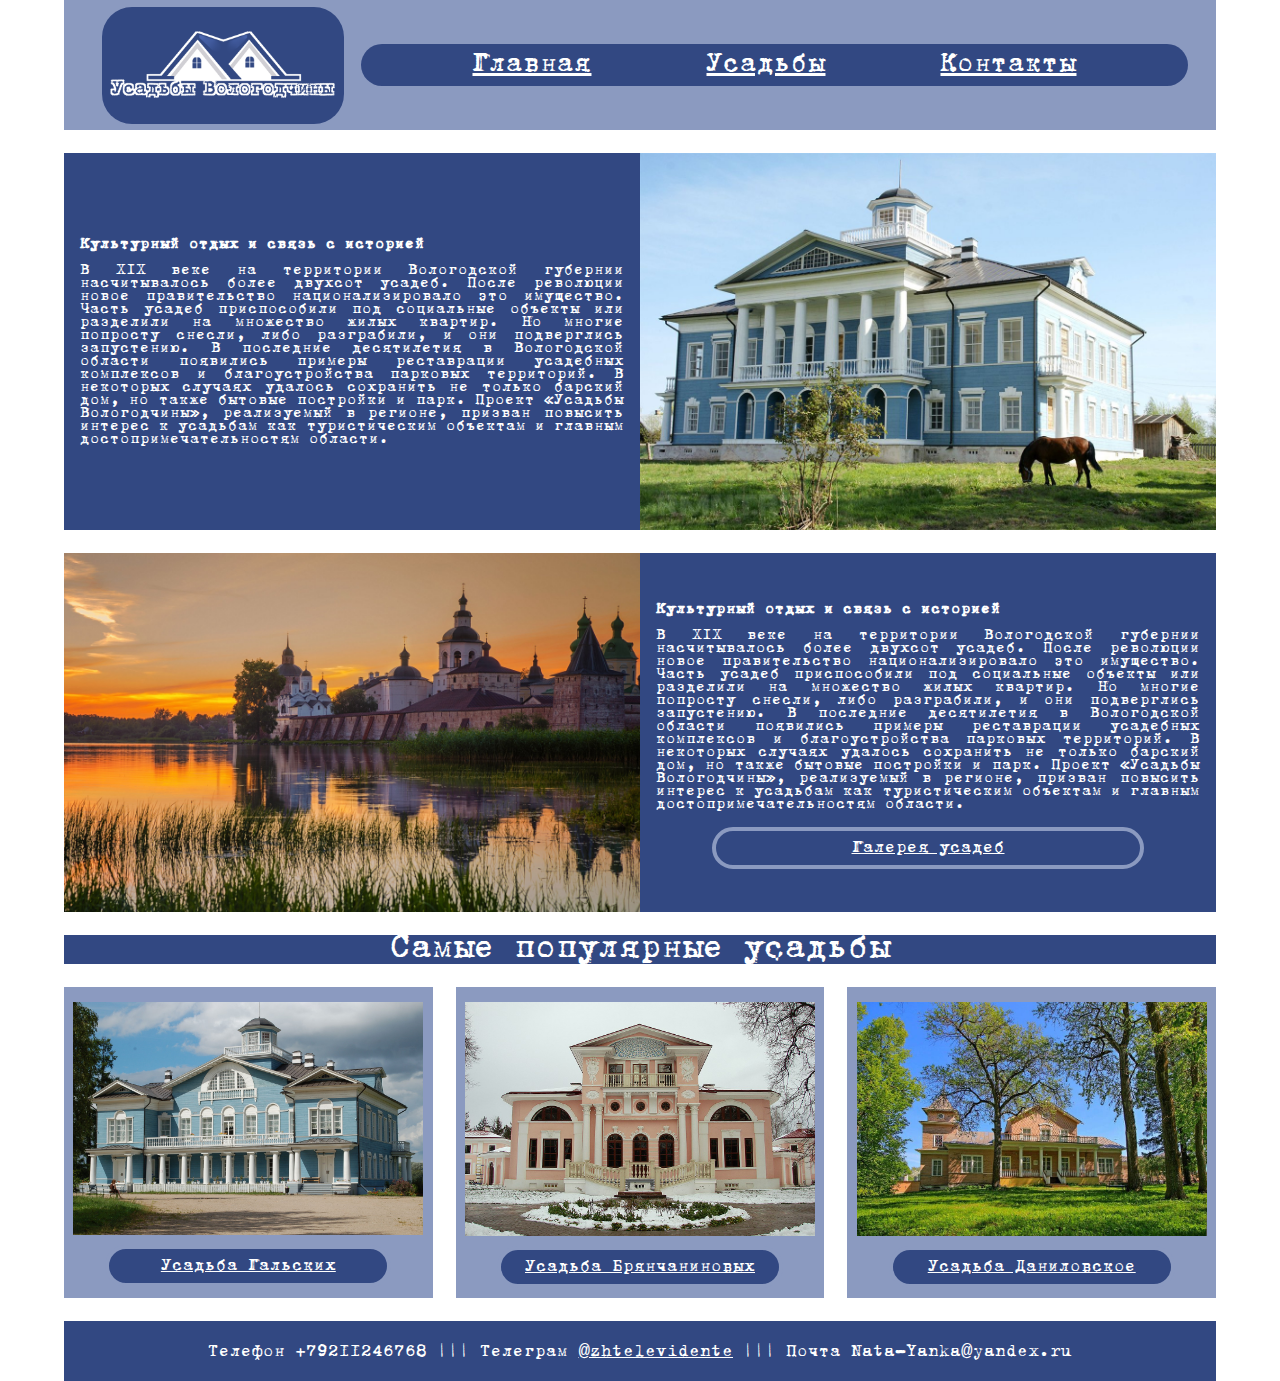
<file: index.html>
<!DOCTYPE html PUBLIC>
<html> 
<head>
   <link rel="stylesheet" href="сам стиль.css">
   <meta charset="utf-8">
   <title>Усадьбы Вологодчины</title>
   
<script src="http://ajax.googleapis.com/ajax/libs/jquery/1.7.1/jquery.min.js"></script>
<script type="text/javascript">
   $(function() {
   $(window).scroll(function() {
   if($(this).scrollTop() != 0) {
   $('#toTop').fadeIn();
   } else {
   $('#toTop').fadeOut();
   }
   });
   $('#toTop').click(function() {
   $('body,html').animate({scrollTop:0},800);
   });
   });
</script>
</head>


<body>

    <header>
        <div>
            <img src = "логообв.png" class="logo">
        </div>
            
        <nav class="navig">
            <a href = "index.html" class="menu">Главная</a>
            <a href = "katalog.html" class="menu">Усадьбы</a>
            <a href="#vniz" class="menu">Контакты</a>
        </nav>
    </header>

<div class="main">
    <div class="info">
        <div class="levo">
            <p class="info-text">
            <b>Культурный отдых и связь с историей</b>
            <br><br>
            В XIX веке на территории Вологодской губернии насчитывалось более двухсот усадеб. После революции новое правительство национализировало это имущество. Часть усадеб приспособили под социальные объекты или разделили на множество жилых квартир. Но многие попросту снесли, либо разграбили, и они подверглись запустению. 

            В последние десятилетия в Вологодской области появились примеры реставрации усадебных комплексов и благоустройства парковых территорий. В некоторых случаях удалось сохранить не только барский дом, но также бытовые постройки и парк. Проект «Усадьбы Вологодчины», реализуемый в регионе, призван повысить интерес к усадьбам как туристическим объектам и главным достопримечательностям области.
            </p>
        </div>
        <div class="pravo">
            <img src = "главная.jpg" class='pekarn'>
        </div> 
    </div>

    <div class="info">
        <div class="pravo">
            <img src = "vologda.jpg" class='pekarn'>
        </div> 
        
        <div class="levo">
            <p class="info-text">
            <b>Культурный отдых и связь с историей</b>
            <br><br>
            В XIX веке на территории Вологодской губернии насчитывалось более двухсот усадеб. После революции новое правительство национализировало это имущество. Часть усадеб приспособили под социальные объекты или разделили на множество жилых квартир. Но многие попросту снесли, либо разграбили, и они подверглись запустению. 

            В последние десятилетия в Вологодской области появились примеры реставрации усадебных комплексов и благоустройства парковых территорий. В некоторых случаях удалось сохранить не только барский дом, но также бытовые постройки и парк. Проект «Усадьбы Вологодчины», реализуемый в регионе, призван повысить интерес к усадьбам как туристическим объектам и главным достопримечательностям области.
            </p>
            
            <nav class="navig2">
                <a href = "katalog.html" class="menu2">Галерея усадеб</a>
            </nav>
        </div>
    </div>

    <div class="zagolovok">
        <h>Самые популярные усадьбы</h>
    </div>

    <a name="domiki"></a>
    <div class="bloki">
        <div class="recept">
            <div>
                <img src = "гальских.jpg" alt="Фото усадьбы" class='bloki-image'>
            </div>
            <nav class="navig2">
                <a href = "1. гальских/сам блок.html" class="menu2">Усадьба Гальских</a>
            </nav>
        </div>
        <div class="recept">
            <div>
                <img src = "брянча.jpg" alt="Фото усадьбы" class='bloki-image'>
            </div>
            <nav class="navig2">
                <a href = "2. брянчаниновых/сам блок.html" class="menu2">Усадьба Брянчаниновых</a>
            </nav>
        </div>
        <div class="recept">
            <div>
                <img src = "данил.png" alt="Фото усадьбы" class='bloki-image'>
            </div>
            <nav class="navig2">
                <a href = "3. даниловское/сам блок.html" class="menu2">Усадьба Даниловское</a>
            </nav>
        </div>
    </div>
<!--
    <div class="bloki">
        <div class="recept">
            <div>
                <img src = "хвал.png" alt="Фото усадьбы" class='bloki-image'>
            </div>
            <nav class="navig2">
                <a href = "4. хвалёвское/сам блок.html" class="menu2">Подробнее</a>
            </nav>
        </div>
        <div class="recept">
            <div>
                <img src = "влад.png" alt="Фото усадьбы" class='bloki-image'>
            </div>
            <nav class="navig2">
                <a href = "5. владимировка/сам блок.html" class="menu2">Подробнее</a>
            </nav>
        </div>
        <div class="recept">
            <div>
                <img src = "котел.png" alt="Фото усадьбы" class='bloki-image'>
            </div>
            <nav class="navig2">
                <a href = "6. котельниково/сам блок.html" class="menu2">Подробнее</a>
            </nav>
        </div>
    </div>

    <div class="bloki">
        <div class="recept">
            <div>
                <img src = "спас.png" alt="Фото усадьбы" class='bloki-image'>
            </div>
            <nav class="navig2">
                <a href = "7. спасское-куркино/сам блок.html" class="menu2">Подробнее</a>
            </nav>
        </div>
        <div class="recept">
            <div>
                <img src = "брат.png" alt="Фото усадьбы" class='bloki-image'>
            </div>
            <nav class="navig2">
                <a href = "8. братково/сам блок.html" class="menu2">Подробнее</a>
            </nav>
        </div>
        <div class="recept">
            <div>
                <img src = "булд.png" alt="Фото усадьбы" class='bloki-image'>
            </div>
            <nav class="navig2">
                <a href = "9. булдакова/сам блок.html" class="menu2">Подробнее</a>
            </nav>
        </div>
    </div>

    <div class="bloki">
        <div class="recept">
            <div>
                <img src = "позд.png" alt="Фото усадьбы" class='bloki-image'>
            </div>
            <nav class="navig2">
                <a href = "10. поздеева/сам блок.html" class="menu2">Подробнее</a>
            </nav>
        </div>
        <div class="recept">
            <div>
                <img src = "юрово.png" alt="Фото усадьбы" class='bloki-image'>
            </div>
            <nav class="navig2">
                <a href = "11. юрово/сам блок.html" class="menu2">Подробнее</a>
            </nav>
        </div>
        <div class="recept">
            <div>
                <img src = "дудин.png" alt="Фото усадьбы" class='bloki-image'>
            </div>
            <nav class="navig2">
                <a href = "12. дудинское/сам блок.html" class="menu2">Подробнее</a>
            </nav>
        </div>
    </div>

    <div class="bloki">
        <div class="hide">
        </div>
        <div class="recept">
            <div>
                <img src = "волк.png" alt="Фото усадьбы" class='bloki-image'>
            </div>
            <nav class="navig2">
                <a href = "13. волковых/сам блок.html" class="menu2">Подробнее</a>
            </nav>
        </div>
        <div class="hide">
        </div>
    </div>

-->
    <div class="karta">
        <script type="text/javascript" charset="utf-8" async src="https://api-maps.yandex.ru/services/constructor/1.0/js/?um=constructor%3A2bbedbdee0eb3df4ac4ee672e012f2d9342ca581826431453bbddb5bc2011ead&amp;width=100%25&amp;height=400&amp;lang=ru_RU&amp;scroll=true"></script>
    </div>

</div>
<a name="vniz"></a>
<div class="footer">
    <p>Телефон +79211246768 ||| Телеграм <a href="https://t.me/zhtelevidente" class="hyper2">@zhtelevidente</a> ||| Почта Nata-Yanka@yandex.ru</p>
</div>
<div ID = "toTop" >Наверх</div>
</body>
</html>
</file>
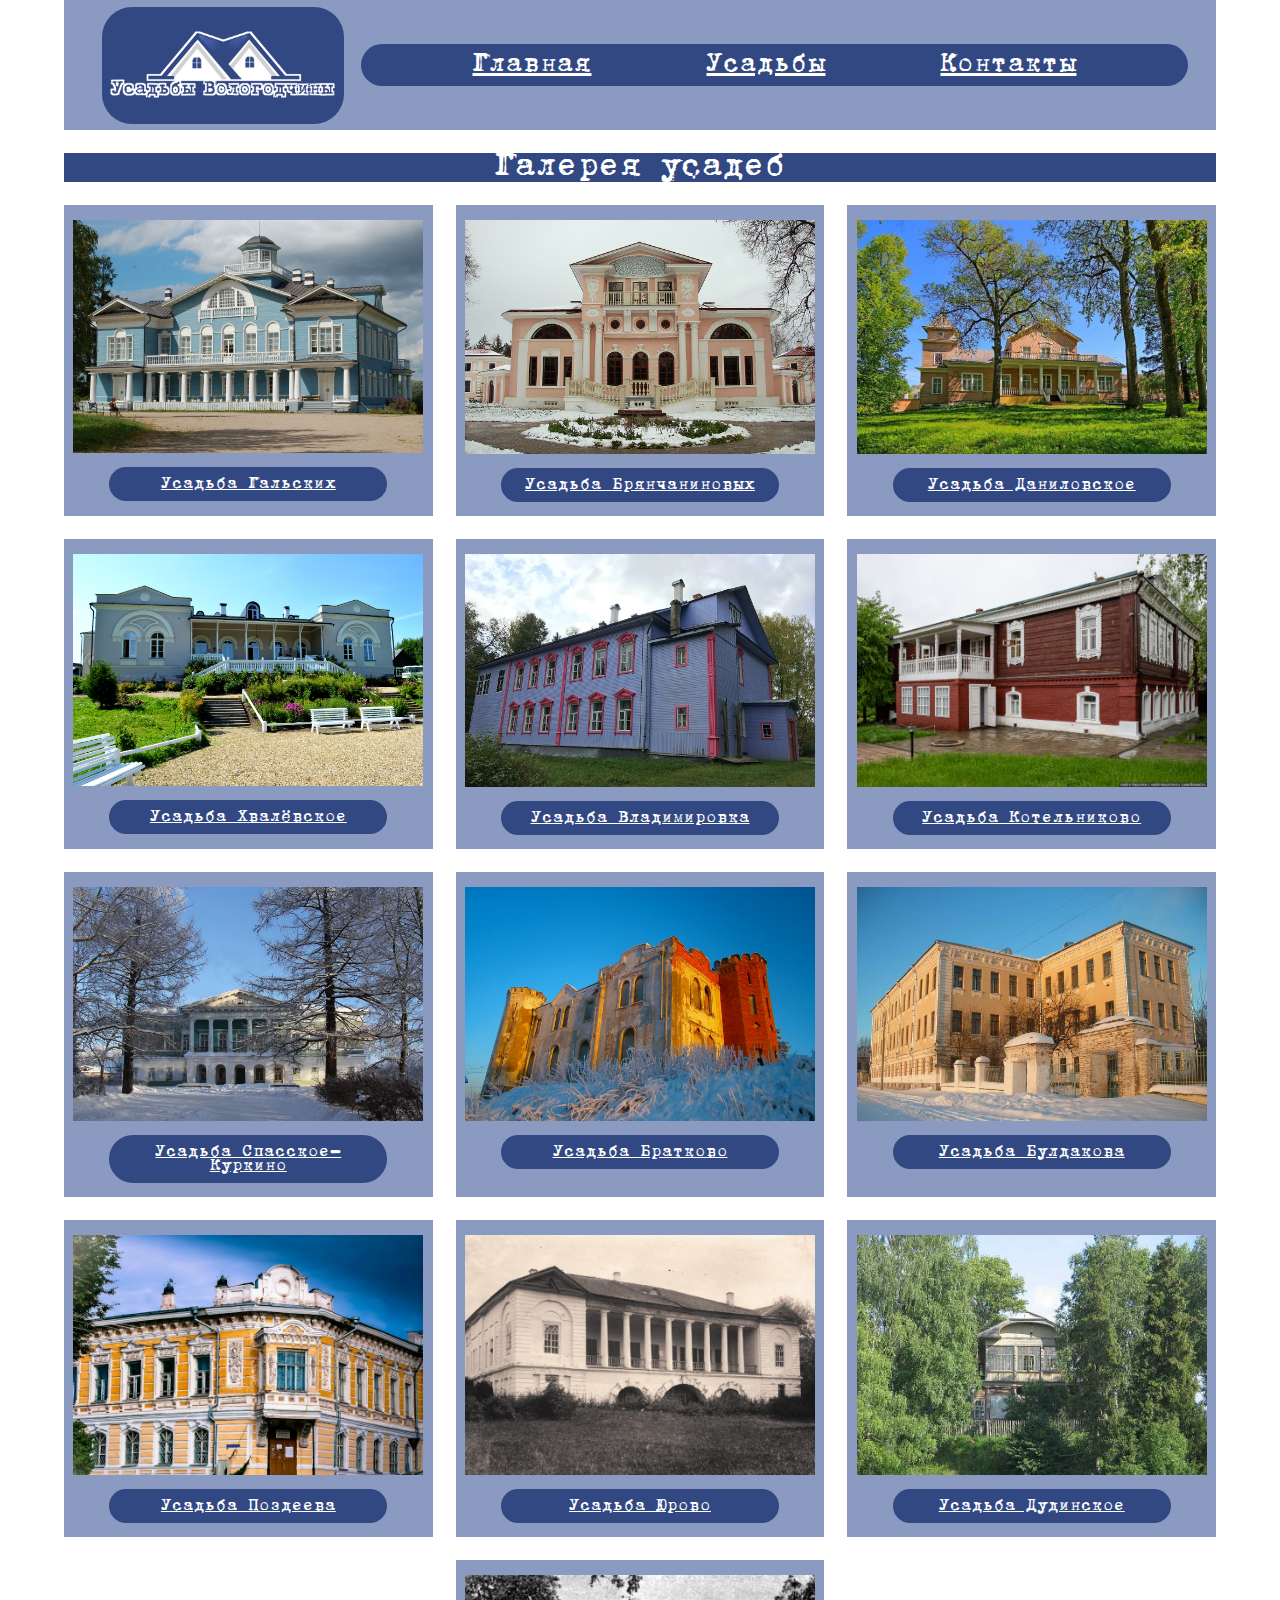
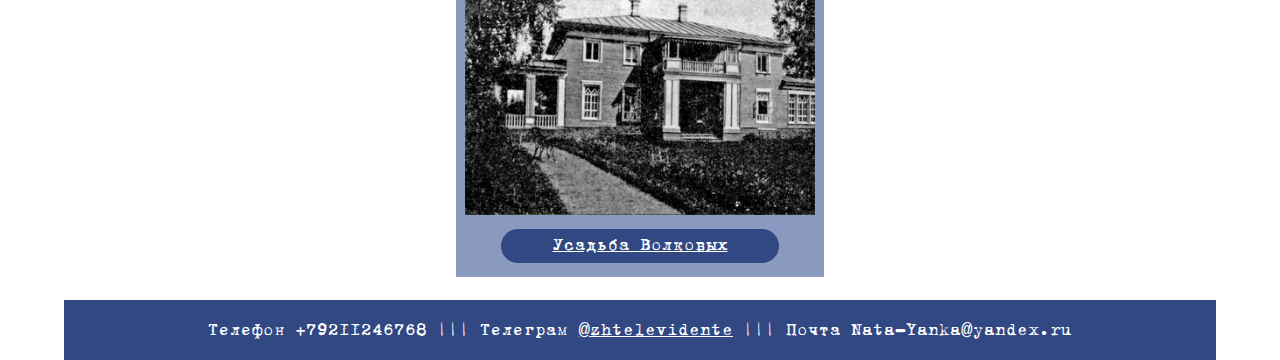
<file: katalog.html>
<!DOCTYPE html PUBLIC>
<html> 
<head>
   <link rel="stylesheet" href="сам стиль.css">
   <meta charset="utf-8">
   <title>Усадьбы Вологодчины</title>
   
<script src="http://ajax.googleapis.com/ajax/libs/jquery/1.7.1/jquery.min.js"></script>
<script type="text/javascript">
   $(function() {
   $(window).scroll(function() {
   if($(this).scrollTop() != 0) {
   $('#toTop').fadeIn();
   } else {
   $('#toTop').fadeOut();
   }
   });
   $('#toTop').click(function() {
   $('body,html').animate({scrollTop:0},800);
   });
   });
</script>
</head>


<body>

<header>
    <div>
        <img src = "логообв.png" class="logo">
    </div>
        
    <nav class="navig">
        <a href = "index.html" class="menu">Главная</a>
        <a href = "katalog.html" class="menu">Усадьбы</a>
        <a href="#vniz" class="menu">Контакты</a>
    </nav>
</header>

    <a name="domiki"></a>
    <div class="zagolovok">
        <h>Галерея усадеб</h>
    </div>
    <div class="bloki">
        <div class="recept">
            <div>
                <img src = "гальских.jpg" alt="Фото усадьбы" class='bloki-image'>
            </div>
            <nav class="navig2">
                <a href = "1. гальских/сам блок.html" class="menu2">Усадьба Гальских</a>
            </nav>
        </div>
        <div class="recept">
            <div>
                <img src = "брянча.jpg" alt="Фото усадьбы" class='bloki-image'>
            </div>
            <nav class="navig2">
                <a href = "2. брянчаниновых/сам блок.html" class="menu2">Усадьба Брянчаниновых</a>
            </nav>
        </div>
        <div class="recept">
            <div>
                <img src = "данил.png" alt="Фото усадьбы" class='bloki-image'>
            </div>
            <nav class="navig2">
                <a href = "3. даниловское/сам блок.html" class="menu2">Усадьба Даниловское</a>
            </nav>
        </div>
    </div>

    <div class="bloki">
        <div class="recept">
            <div>
                <img src = "хвал.png" alt="Фото усадьбы" class='bloki-image'>
            </div>
            <nav class="navig2">
                <a href = "4. хвалёвское/сам блок.html" class="menu2">Усадьба Хвалёвское</a>
            </nav>
        </div>
        <div class="recept">
            <div>
                <img src = "влад.png" alt="Фото усадьбы" class='bloki-image'>
            </div>
            <nav class="navig2">
                <a href = "5. владимировка/сам блок.html" class="menu2">Усадьба Владимировка</a>
            </nav>
        </div>
        <div class="recept">
            <div>
                <img src = "котел.png" alt="Фото усадьбы" class='bloki-image'>
            </div>
            <nav class="navig2">
                <a href = "6. котельниково/сам блок.html" class="menu2">Усадьба Котельниково</a>
            </nav>
        </div>
    </div>

    <div class="bloki">
        <div class="recept">
            <div>
                <img src = "спас.png" alt="Фото усадьбы" class='bloki-image'>
            </div>
            <nav class="navig2">
                <a href = "7. спасское-куркино/сам блок.html" class="menu2">Усадьба Спасское-Куркино</a>
            </nav>
        </div>
        <div class="recept">
            <div>
                <img src = "брат.png" alt="Фото усадьбы" class='bloki-image'>
            </div>
            <nav class="navig2">
                <a href = "8. братково/сам блок.html" class="menu2">Усадьба Братково</a>
            </nav>
        </div>
        <div class="recept">
            <div>
                <img src = "булд.png" alt="Фото усадьбы" class='bloki-image'>
            </div>
            <nav class="navig2">
                <a href = "9. булдакова/сам блок.html" class="menu2">Усадьба Булдакова</a>
            </nav>
        </div>
    </div>

    <div class="bloki">
        <div class="recept">
            <div>
                <img src = "позд.png" alt="Фото усадьбы" class='bloki-image'>
            </div>
            <nav class="navig2">
                <a href = "10. поздеева/сам блок.html" class="menu2">Усадьба Поздеева</a>
            </nav>
        </div>
        <div class="recept">
            <div>
                <img src = "юрово.png" alt="Фото усадьбы" class='bloki-image'>
            </div>
            <nav class="navig2">
                <a href = "11. юрово/сам блок.html" class="menu2">Усадьба Юрово</a>
            </nav>
        </div>
        <div class="recept">
            <div>
                <img src = "дудин.png" alt="Фото усадьбы" class='bloki-image'>
            </div>
            <nav class="navig2">
                <a href = "12. дудинское/сам блок.html" class="menu2">Усадьба Дудинское</a>
            </nav>
        </div>
    </div>

    <div class="bloki" style="margin-bottom: 2%;">
        <div class="hide">
        </div>
        <div class="recept">
            <div>
                <img src = "волк.png" alt="Фото усадьбы" class='bloki-image'>
            </div>
            <nav class="navig2">
                <a href = "13. волковых/сам блок.html" class="menu2">Усадьба Волковых</a>
            </nav>
        </div>
        <div class="hide">
        </div>
    </div>

</div>
<a name="vniz"></a>
<div class="footer">
    <p>Телефон +79211246768 ||| Телеграм <a href="https://t.me/zhtelevidente" class="hyper2">@zhtelevidente</a> ||| Почта Nata-Yanka@yandex.ru</p>
</div>
<div ID = "toTop" >Наверх</div>
</body>
</html>
</file>
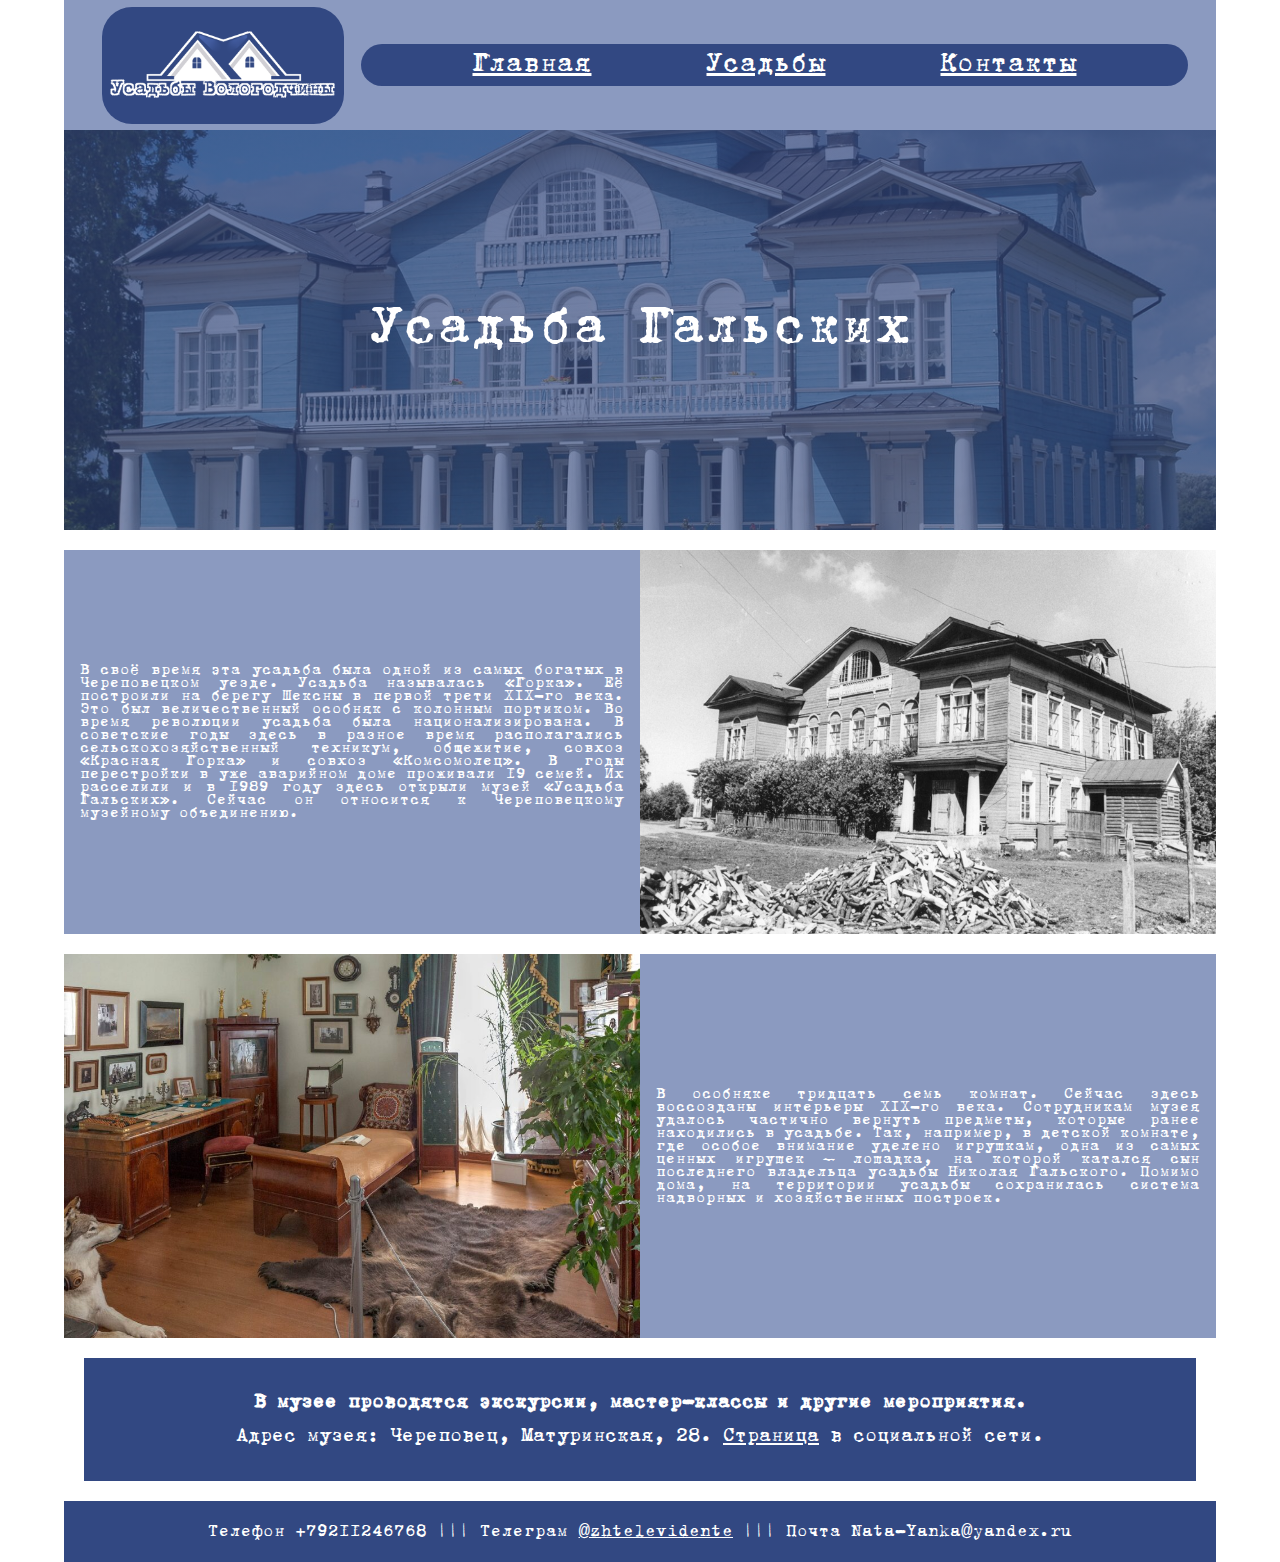
<file: 1. гальских/сам блок.html>
<!DOCTYPE html PUBLIC>
<html> 
<head>
   <link rel="stylesheet" href="../сам стиль.css">
   <meta charset="utf-8">
   <title>Усадьбы Вологодчины</title>
   

<script src="http://ajax.googleapis.com/ajax/libs/jquery/1.7.1/jquery.min.js"></script>
<script type="text/javascript">
   $(function() {
   $(window).scroll(function() {
   if($(this).scrollTop() != 0) {
   $('#toTop').fadeIn();
   } else {
   $('#toTop').fadeOut();
   }
   });
   $('#toTop').click(function() {
   $('body,html').animate({scrollTop:0},800);
   });
   });
</script>
</head>


<body>

<header>
    <div>
    <img src = "логообв.png" class="logo">
    </div>
        
    <nav class="navig">
        <a href = "../index.html" class="menu">Главная</a>
        <a href = "../katalog.html" class="menu">Усадьбы</a>
        <a href="#vniz" class="menu">Контакты</a>
    </nav>

</header>

<div class="help">
    <div class="fotka">
        <p class="sosis">Усадьба Гальских</p>
    </div>

    <div class="yes">
        <div class="levo2">
            <p class="info-text">
                В своё время эта усадьба была одной из самых богатых в Череповецком уезде. Усадьба называлась «Горка». Её построили на берегу Шексны в первой трети XIX-го века. Это был величественный особняк с колонным портиком.

                Во время революции усадьба была национализирована. В советские годы здесь в разное время располагались сельскохозяйственный техникум, общежитие, совхоз «Красная Горка» и совхоз «Комсомолец». 

                В годы перестройки в уже аварийном доме проживали 19 семей. Их расселили и в 1989 году здесь открыли музей «Усадьба Гальских». Сейчас он относится к Череповецкому музейному объединению.
            </p>
        </div>
        <div class="pravo2">
            <img src = "гальских1.jpg" class='pekarn'>
        </div> 
    </div>

    <div class="yes">
        <div class="pravo2">
            <img src = "гальских2.png" class='pekarn'>
        </div> 
        <div class="levo2">
            <p class="info-text">
                В особняке тридцать семь комнат. Сейчас здесь воссозданы интерьеры XIX-го века. Сотрудникам музея удалось частично вернуть предметы, которые ранее находились в усадьбе. Так, например, в детской комнате, где особое внимание уделено игрушкам, одна из самых ценных игрушек – лошадка, на которой катался сын последнего владельца усадьбы Николая Гальского.

                Помимо дома, на территории усадьбы сохранилась система надворных и хозяйственных построек.
            </p>
        </div>
    </div>
    <div class="niz">
        <p class="niztext">
        <b>В музее проводятся экскурсии, мастер-классы и другие мероприятия.</b>
        <br><br>
            Адрес музея: Череповец, Матуринская, 28. <a href="https://vk.com/usadbagalskih" class="hyper">Страница</a> в социальной сети.
        </p>
    </div>
<!--
    <div class="info">
        <div class="big">
            <p>
            В XIX веке на территории Вологодской губернии насчитывалось более двухсот усадеб. После революции новое правительство национализировало это имущество. Часть усадеб приспособили под социальные объекты или разделили на множество жилых квартир. Но многие попросту снесли, либо разграбили, и они подверглись запустению. 

            В последние десятилетия в Вологодской области появились примеры реставрации усадебных комплексов и благоустройства парковых территорий. В некоторых случаях удалось сохранить не только барский дом, но также бытовые постройки и парк. Проект «Усадьбы Вологодчины», реализуемый в регионе, призван повысить интерес к усадьбам как туристическим объектам и главным достопримечательностям области.
            </p>
        </div>
        <div class="smol">
            <img src = "гальских.jpg" class='pekarn'>
        </div> 
    </div>-->

</div>

<a name="vniz"></a>
<div class="footer">
    <p>Телефон +79211246768 ||| Телеграм <a href="https://t.me/zhtelevidente" class="hyper2">@zhtelevidente</a> ||| Почта Nata-Yanka@yandex.ru</p>
</div>
<div ID = "toTop">Наверх</div>
</body>

</html>
</file>
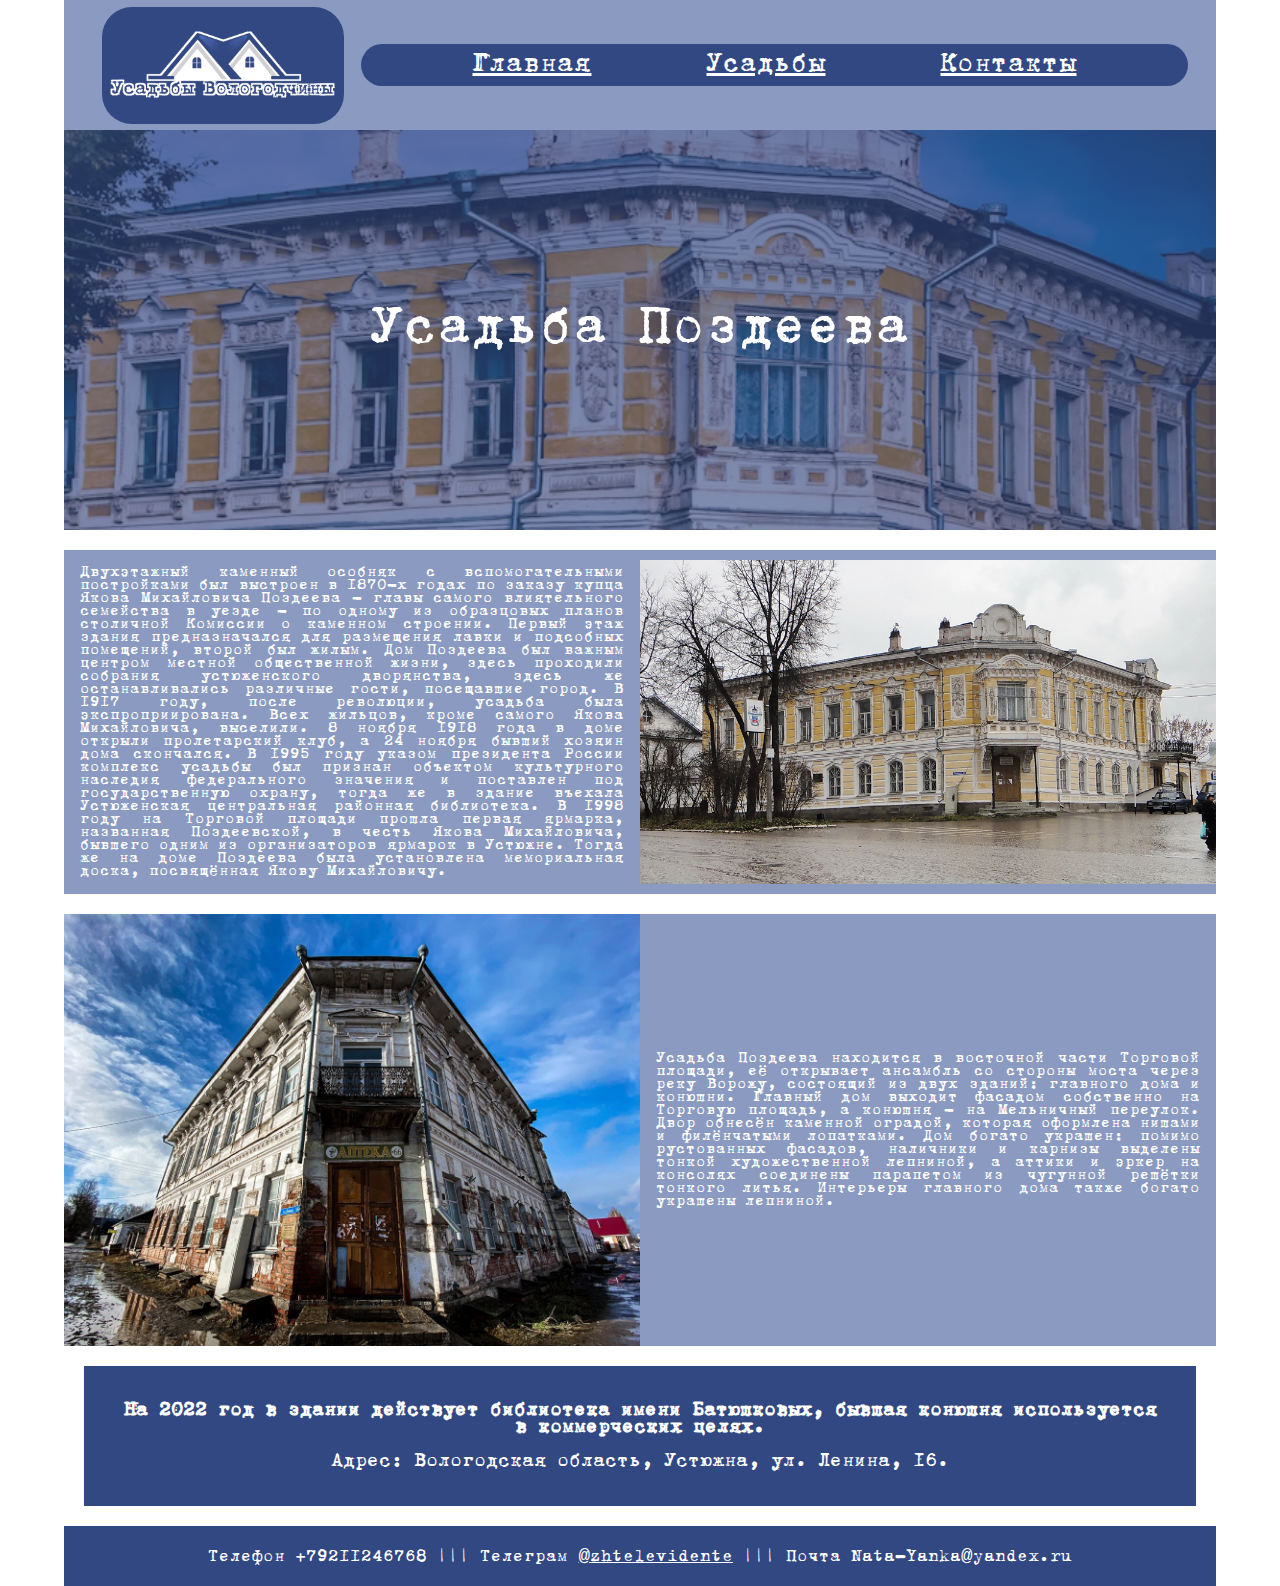
<file: 10. поздеева/сам блок.html>
<!DOCTYPE html PUBLIC>
<html> 
<head>
   <link rel="stylesheet" href="../сам стиль.css">
   <meta charset="utf-8">
   <title>Усадьбы Вологодчины</title>
   

<script src="http://ajax.googleapis.com/ajax/libs/jquery/1.7.1/jquery.min.js"></script>
<script type="text/javascript">
   $(function() {
   $(window).scroll(function() {
   if($(this).scrollTop() != 0) {
   $('#toTop').fadeIn();
   } else {
   $('#toTop').fadeOut();
   }
   });
   $('#toTop').click(function() {
   $('body,html').animate({scrollTop:0},800);
   });
   });
</script>
</head>


<body>

<header>
    <div>
    <img src = "логообв.png" class="logo">
    </div>
        
    <nav class="navig">
        <a href = "../index.html" class="menu">Главная</a>
        <a href = "../katalog.html" class="menu">Усадьбы</a>
        <a href="#vniz" class="menu">Контакты</a>
    </nav>

</header>

<div class="help">
    <div class="fotka10">
        <p class="sosis">Усадьба Поздеева</p>
    </div>

    <div class="yes">
        <div class="levo2">
            <p class="info-text">
                Двухэтажный каменный особняк с вспомогательными постройками был выстроен в 1870-х годах по заказу купца Якова Михайловича Поздеева — главы самого влиятельного семейства в уезде — по одному из образцовых планов столичной Комиссии о каменном строении. Первый этаж здания предназначался для размещения лавки и подсобных помещений, второй был жилым. Дом Поздеева был важным центром местной общественной жизни, здесь проходили собрания устюженского дворянства, здесь же останавливались различные гости, посещавшие город.

                В 1917 году, после революции, усадьба была экспроприирована. Всех жильцов, кроме самого Якова Михайловича, выселили. 8 ноября 1918 года в доме открыли пролетарский клуб, а 24 ноября бывший хозяин дома скончался.

                В 1995 году указом президента России комплекс усадьбы был признан объектом культурного наследия федерального значения и поставлен под государственную охрану, тогда же в здание въехала Устюженская центральная районная библиотека. В 1998 году на Торговой площади прошла первая ярмарка, названная Поздеевской, в честь Якова Михайловича, бывшего одним из организаторов ярмарок в Устюжне. Тогда же на доме Поздеева была установлена мемориальная доска, посвящённая Якову Михайловичу.
            
            </p>
        </div>
        <div class="pravo2">
            <img src = "позд1.png" class='pekarn'>
        </div> 
    </div>

    <div class="yes">
        <div class="pravo2">
            <img src = "позд2.png" class='pekarn'>
        </div> 
        <div class="levo2">
            <p class="info-text">
                Усадьба Поздеева находится в восточной части Торговой площади, её открывает ансамбль со стороны моста через реку Ворожу, состоящий из двух зданий: главного дома и конюшни. Главный дом выходит фасадом собственно на Торговую площадь, а конюшня — на Мельничный переулок. Двор обнесён каменной оградой, которая оформлена нишами и филёнчатыми лопатками. Дом богато украшен: помимо рустованных фасадов, наличники и карнизы выделены тонкой художественной лепниной, а аттики и эркер на консолях соединены парапетом из чугунной решётки тонкого литья. Интерьеры главного дома также богато украшены лепниной.
            </p>
        </div>
    </div>
    <div class="niz">
        <p class="niztext">
        <b>На 2022 год в здании действует библиотека имени Батюшковых, бывшая конюшня используется в коммерческих целях.</b>
        <br><br>
        Адрес: Вологодская область, Устюжна, ул. Ленина, 16.</p>
    </div>
<!--
    <div class="info">
        <div class="big">
            <p>
            В XIX веке на территории Вологодской губернии насчитывалось более двухсот усадеб. После революции новое правительство национализировало это имущество. Часть усадеб приспособили под социальные объекты или разделили на множество жилых квартир. Но многие попросту снесли, либо разграбили, и они подверглись запустению. 

            В последние десятилетия в Вологодской области появились примеры реставрации усадебных комплексов и благоустройства парковых территорий. В некоторых случаях удалось сохранить не только барский дом, но также бытовые постройки и парк. Проект «Усадьбы Вологодчины», реализуемый в регионе, призван повысить интерес к усадьбам как туристическим объектам и главным достопримечательностям области.
            </p>
        </div>
        <div class="smol">
            <img src = "гальских.jpg" class='pekarn'>
        </div> 
    </div>-->

</div>

<a name="vniz"></a>
<div class="footer">
    <p>Телефон +79211246768 ||| Телеграм <a href="https://t.me/zhtelevidente" class="hyper2">@zhtelevidente</a> ||| Почта Nata-Yanka@yandex.ru</p>
</div>
<div ID = "toTop">Наверх</div>
</body>

</html>
</file>
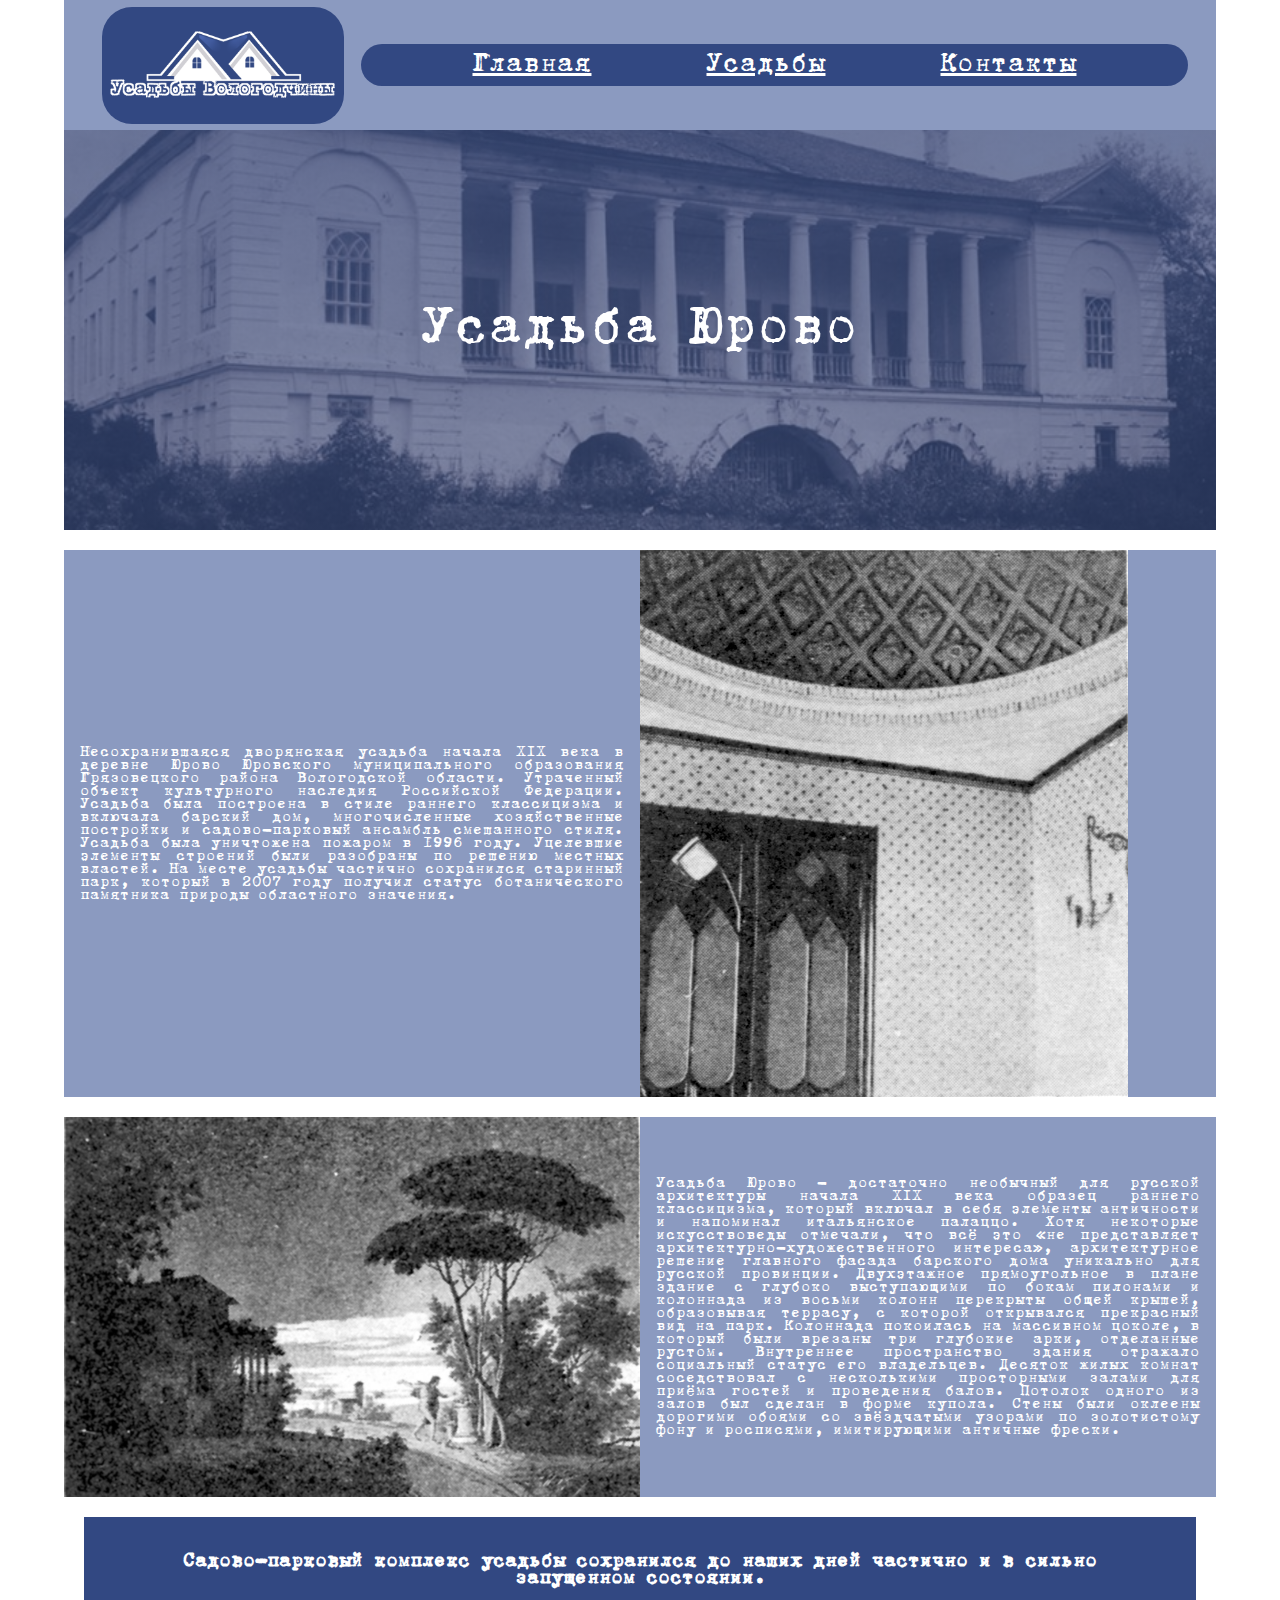
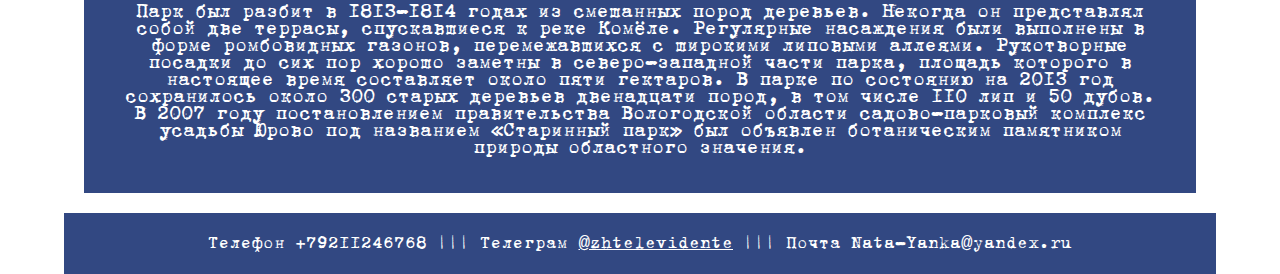
<file: 11. юрово/сам блок.html>
<!DOCTYPE html PUBLIC>
<html> 
<head>
   <link rel="stylesheet" href="../сам стиль.css">
   <meta charset="utf-8">
   <title>Усадьбы Вологодчины</title>
   

<script src="http://ajax.googleapis.com/ajax/libs/jquery/1.7.1/jquery.min.js"></script>
<script type="text/javascript">
   $(function() {
   $(window).scroll(function() {
   if($(this).scrollTop() != 0) {
   $('#toTop').fadeIn();
   } else {
   $('#toTop').fadeOut();
   }
   });
   $('#toTop').click(function() {
   $('body,html').animate({scrollTop:0},800);
   });
   });
</script>
</head>


<body>

<header>
    <div>
    <img src = "логообв.png" class="logo">
    </div>
        
    <nav class="navig">
        <a href = "../index.html" class="menu">Главная</a>
        <a href = "../katalog.html" class="menu">Усадьбы</a>
        <a href="#vniz" class="menu">Контакты</a>
    </nav>

</header>

<div class="help">
    <div class="fotka11">
        <p class="sosis">Усадьба Юрово</p>
    </div>

    <div class="yes">
        <div class="levo2">
            <p class="info-text">
                Несохранившаяся дворянская усадьба начала XIX века в деревне Юрово Юровского муниципального образования Грязовецкого района Вологодской области. Утраченный объект культурного наследия Российской Федерации. Усадьба была построена в стиле раннего классицизма и включала барский дом, многочисленные хозяйственные постройки и садово-парковый ансамбль смешанного стиля. Усадьба была уничтожена пожаром в 1996 году. Уцелевшие элементы строений были разобраны по решению местных властей. На месте усадьбы частично сохранился старинный парк, который в 2007 году получил статус ботанического памятника природы областного значения.
            </p>
        </div>
        <div class="pravo2">
            <img src = "юрово1.png" class='pekarn'>
        </div> 
    </div>

    <div class="yes">
        <div class="pravo2">
            <img src = "юрово2.png" class='pekarn'>
        </div> 
        <div class="levo2">
            <p class="info-text">
                Усадьба Юрово — достаточно необычный для русской архитектуры начала XIX века образец раннего классицизма, который включал в себя элементы античности и напоминал итальянское палаццо. Хотя некоторые искусствоведы отмечали, что всё это «не представляет архитектурно-художественного интереса», архитектурное решение главного фасада барского дома уникально для русской провинции. Двухэтажное прямоугольное в плане здание с глубоко выступающими по бокам пилонами и колоннада из восьми колонн перекрыты общей крышей, образовывая террасу, с которой открывался прекрасный вид на парк.

                Колоннада покоилась на массивном цоколе, в который были врезаны три глубокие арки, отделанные рустом. Внутреннее пространство здания отражало социальный статус его владельцев. Десяток жилых комнат соседствовал с несколькими просторными залами для приёма гостей и проведения балов. Потолок одного из залов был сделан в форме купола. Стены были оклеены дорогими обоями со звёздчатыми узорами по золотистому фону и росписями, имитирующими античные фрески.
            </p>
        </div>
    </div>
    <div class="niz">
        <p class="niztext">
        <b>Садово-парковый комплекс усадьбы сохранился до наших дней частично и в сильно запущенном состоянии.</b>
        <br><br>
        Парк был разбит в 1813—1814 годах из смешанных пород деревьев. Некогда он представлял собой две террасы, спускавшиеся к реке Комёле. Регулярные насаждения были выполнены в форме ромбовидных газонов, перемежавшихся с широкими липовыми аллеями. Рукотворные посадки до сих пор хорошо заметны в северо-западной части парка, площадь которого в настоящее время составляет около пяти гектаров. В парке по состоянию на 2013 год сохранилось около 300 старых деревьев двенадцати пород, в том числе 110 лип и 50 дубов. В 2007 году постановлением правительства Вологодской области садово-парковый комплекс усадьбы Юрово под названием «Старинный парк» был объявлен ботаническим памятником природы областного значения.</p>
    </div>
<!--
    <div class="info">
        <div class="big">
            <p>
            В XIX веке на территории Вологодской губернии насчитывалось более двухсот усадеб. После революции новое правительство национализировало это имущество. Часть усадеб приспособили под социальные объекты или разделили на множество жилых квартир. Но многие попросту снесли, либо разграбили, и они подверглись запустению. 

            В последние десятилетия в Вологодской области появились примеры реставрации усадебных комплексов и благоустройства парковых территорий. В некоторых случаях удалось сохранить не только барский дом, но также бытовые постройки и парк. Проект «Усадьбы Вологодчины», реализуемый в регионе, призван повысить интерес к усадьбам как туристическим объектам и главным достопримечательностям области.
            </p>
        </div>
        <div class="smol">
            <img src = "гальских.jpg" class='pekarn'>
        </div> 
    </div>-->

</div>

<a name="vniz"></a>
<div class="footer">
    <p>Телефон +79211246768 ||| Телеграм <a href="https://t.me/zhtelevidente" class="hyper2">@zhtelevidente</a> ||| Почта Nata-Yanka@yandex.ru</p>
</div>
<div ID = "toTop">Наверх</div>
</body>

</html>
</file>
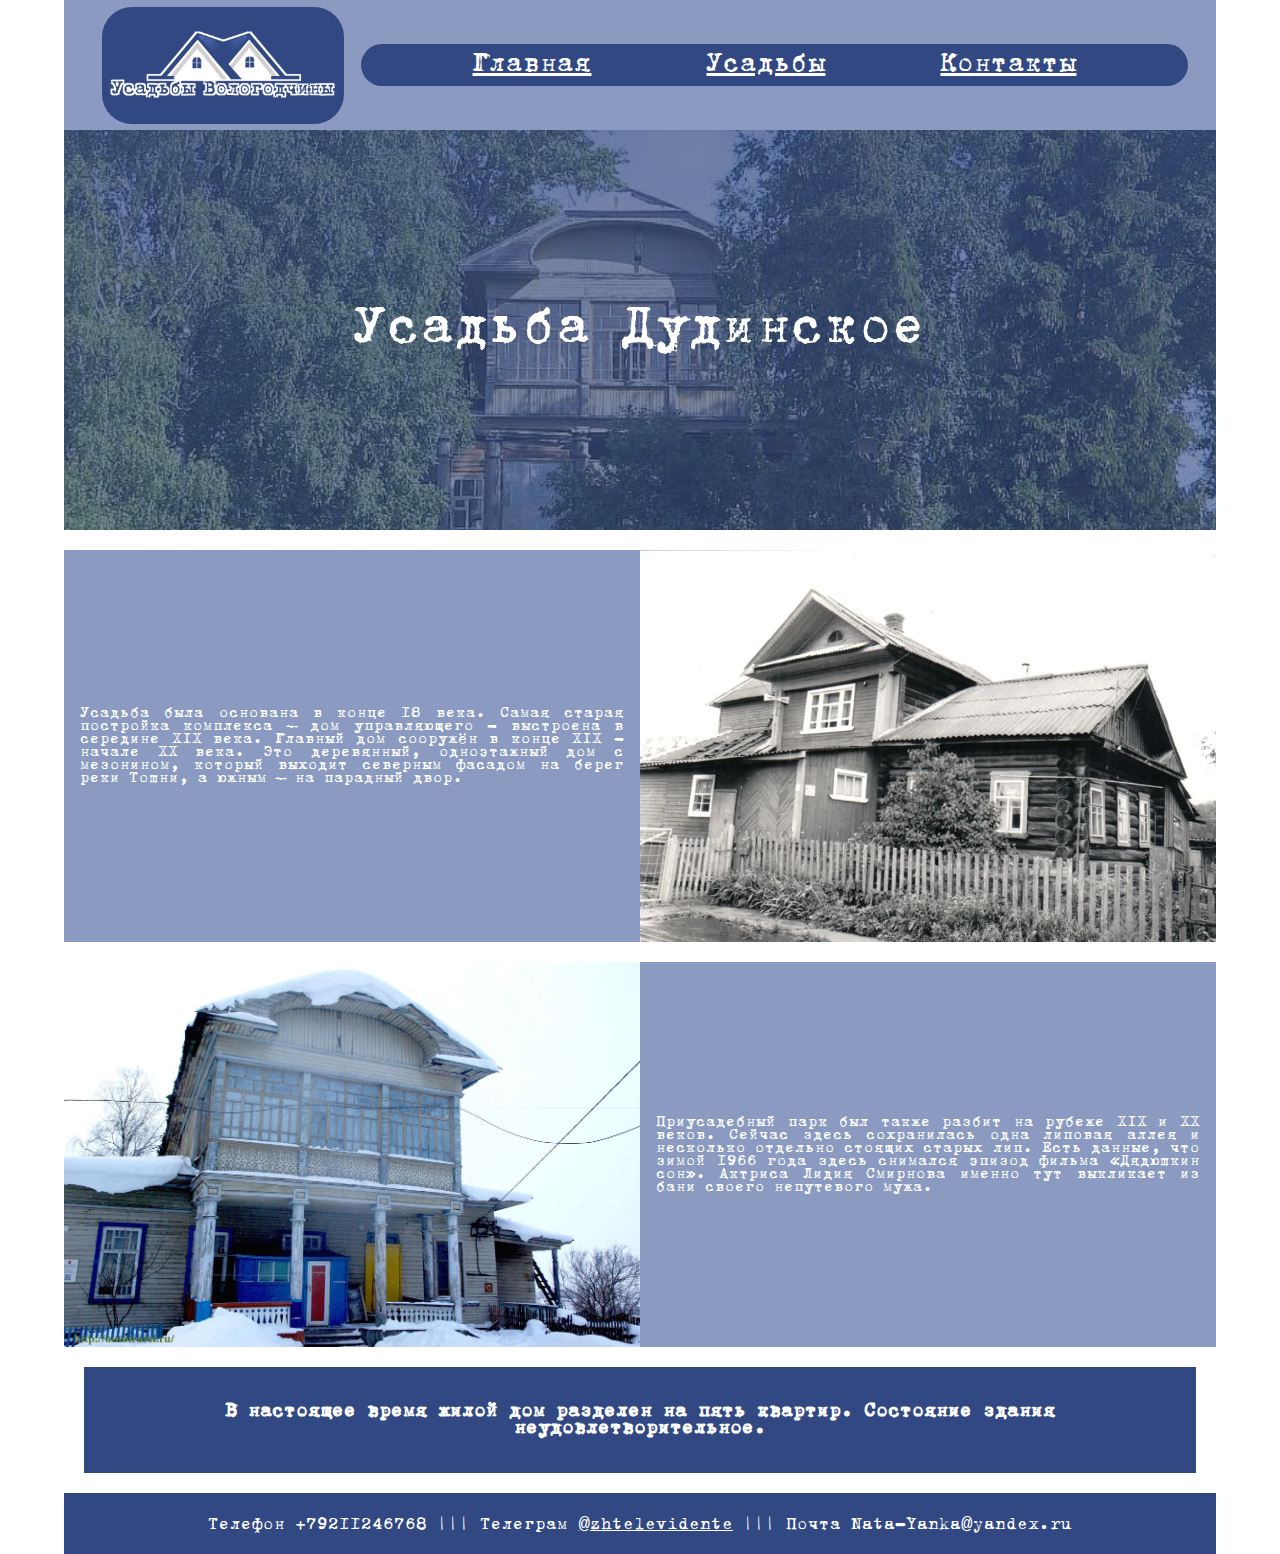
<file: 12. дудинское/сам блок.html>
<!DOCTYPE html PUBLIC>
<html> 
<head>
   <link rel="stylesheet" href="../сам стиль.css">
   <meta charset="utf-8">
   <title>Усадьбы Вологодчины</title>
   

<script src="http://ajax.googleapis.com/ajax/libs/jquery/1.7.1/jquery.min.js"></script>
<script type="text/javascript">
   $(function() {
   $(window).scroll(function() {
   if($(this).scrollTop() != 0) {
   $('#toTop').fadeIn();
   } else {
   $('#toTop').fadeOut();
   }
   });
   $('#toTop').click(function() {
   $('body,html').animate({scrollTop:0},800);
   });
   });
</script>
</head>


<body>

<header>
    <div>
    <img src = "логообв.png" class="logo">
    </div>
        
    <nav class="navig">
        <a href = "../index.html" class="menu">Главная</a>
        <a href = "../katalog.html" class="menu">Усадьбы</a>
        <a href="#vniz" class="menu">Контакты</a>
    </nav>

</header>

<div class="help">
    <div class="fotka12">
        <p class="sosis">Усадьба Дудинское</p>
    </div>

    <div class="yes">
        <div class="levo2">
            <p class="info-text">
                Усадьба была основана в конце 18 века. Самая старая постройка комплекса – дом управляющего - выстроена в середине XIX века. Главный дом сооружён в конце XIX - начале XX века.
                Это деревянный, одноэтажный дом с мезонином, который выходит северным фасадом на берег реки Тошни, а южным – на парадный двор.
            </p>
        </div>
        <div class="pravo2">
            <img src = "дудин1.png" class='pekarn'>
        </div> 
    </div>

    <div class="yes">
        <div class="pravo2">
            <img src = "дудин2.png" class='pekarn'>
        </div> 
        <div class="levo2">
            <p class="info-text">
                Приусадебный парк был также разбит на рубеже XIX и XX веков. Сейчас здесь сохранилась одна липовая аллея и несколько отдельно стоящих старых лип. Есть данные, что зимой 1966 года здесь снимался эпизод фильма «Дядюшкин сон».  Актриса Лидия Смирнова именно тут выкликает из бани своего непутевого мужа.
            </p>
        </div>
    </div>
    <div class="niz">
        <p class="niztext">
        <b>В настоящее время жилой дом разделен на пять квартир. Состояние здания неудовлетворительное.</b></p>
    </div>
<!--
    <div class="info">
        <div class="big">
            <p>
            В XIX веке на территории Вологодской губернии насчитывалось более двухсот усадеб. После революции новое правительство национализировало это имущество. Часть усадеб приспособили под социальные объекты или разделили на множество жилых квартир. Но многие попросту снесли, либо разграбили, и они подверглись запустению. 

            В последние десятилетия в Вологодской области появились примеры реставрации усадебных комплексов и благоустройства парковых территорий. В некоторых случаях удалось сохранить не только барский дом, но также бытовые постройки и парк. Проект «Усадьбы Вологодчины», реализуемый в регионе, призван повысить интерес к усадьбам как туристическим объектам и главным достопримечательностям области.
            </p>
        </div>
        <div class="smol">
            <img src = "гальских.jpg" class='pekarn'>
        </div> 
    </div>-->

</div>

<a name="vniz"></a>
<div class="footer">
    <p>Телефон +79211246768 ||| Телеграм <a href="https://t.me/zhtelevidente" class="hyper2">@zhtelevidente</a> ||| Почта Nata-Yanka@yandex.ru</p>
</div>
<div ID = "toTop">Наверх</div>
</body>

</html>
</file>
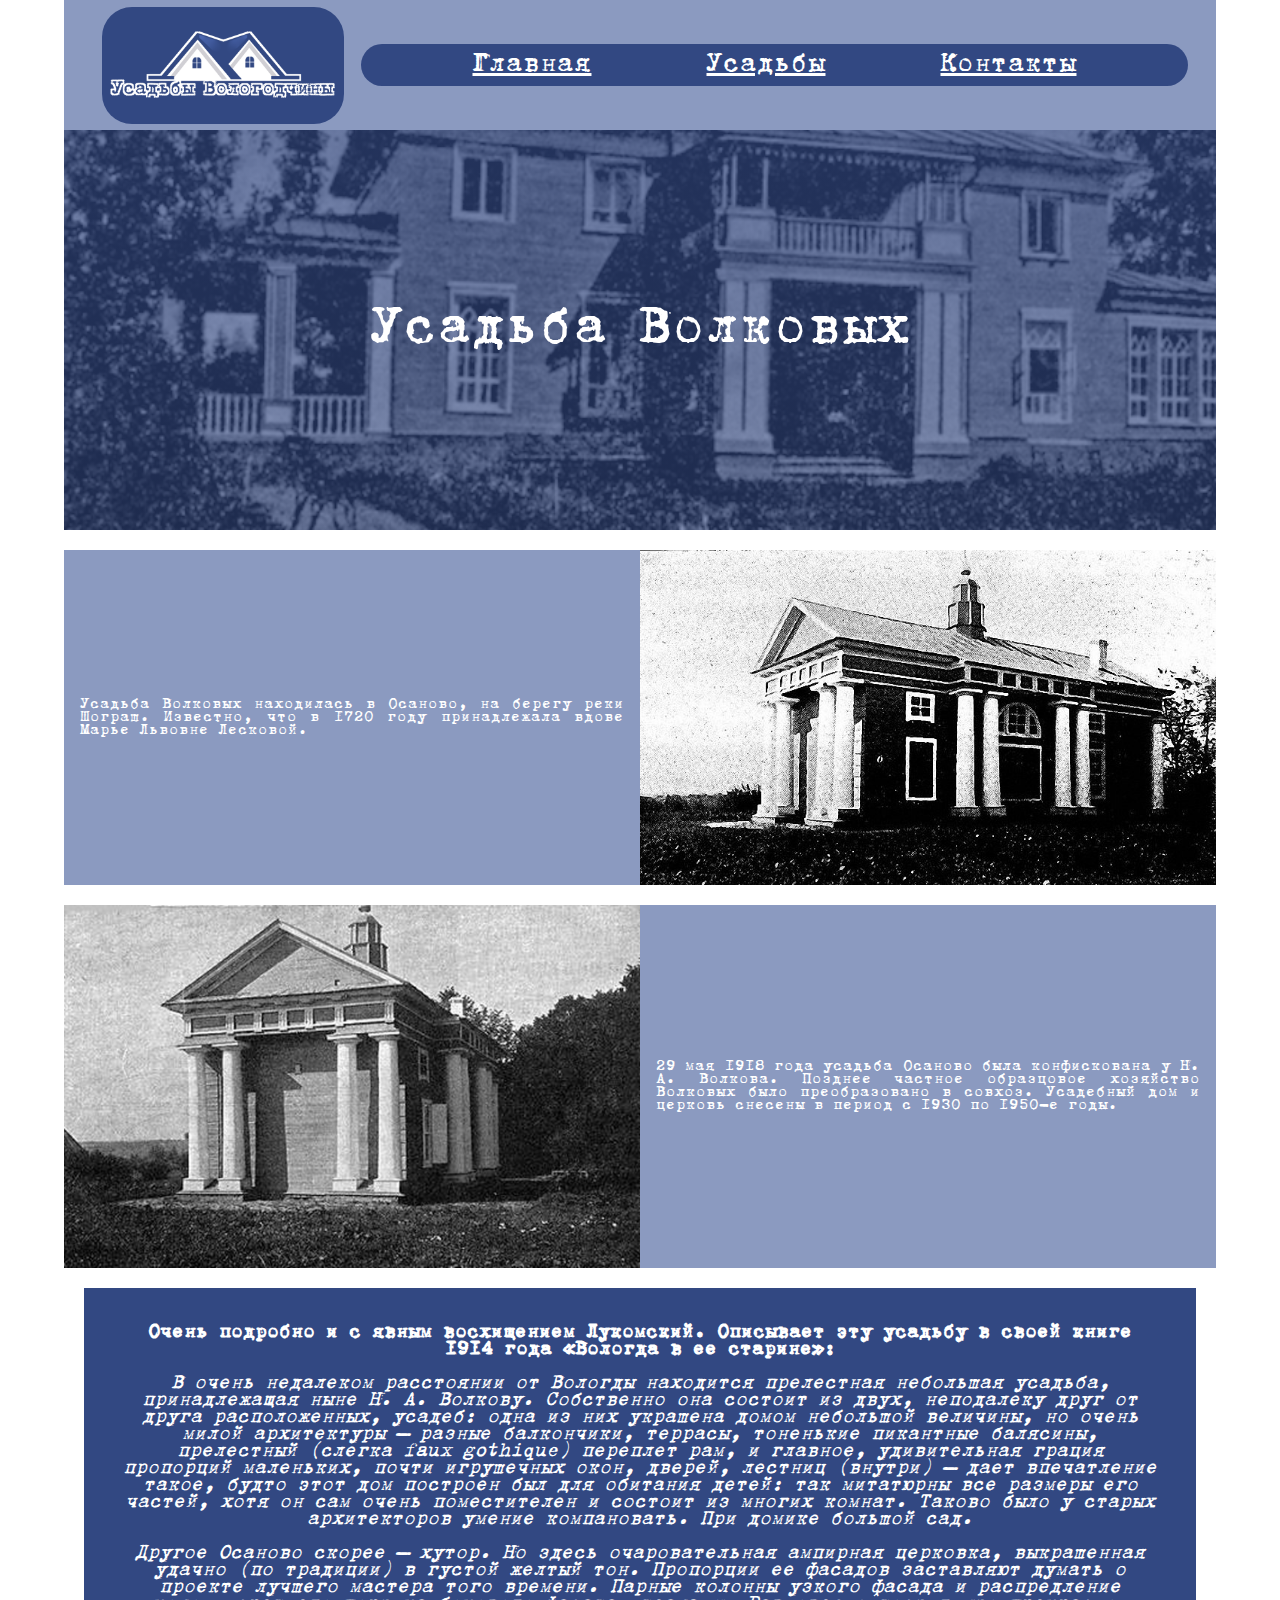
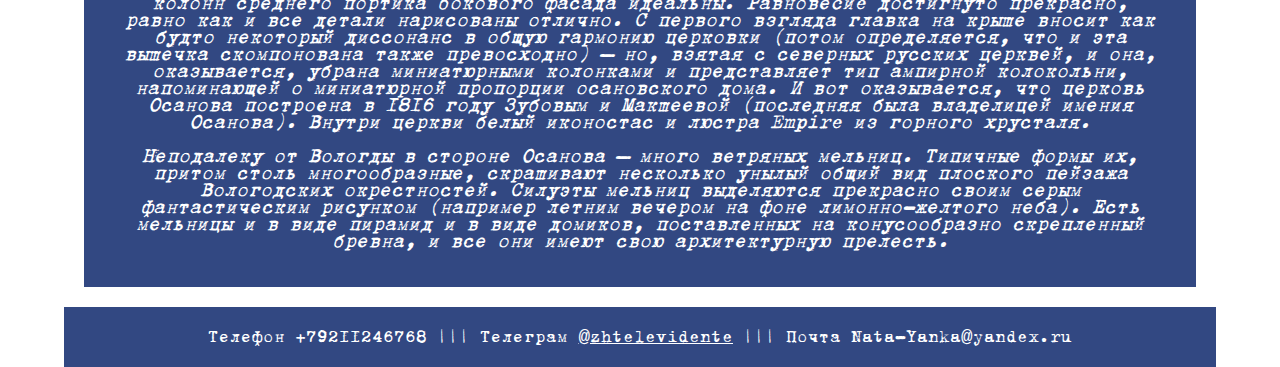
<file: 13. волковых/сам блок.html>
<!DOCTYPE html PUBLIC>
<html> 
<head>
   <link rel="stylesheet" href="../сам стиль.css">
   <meta charset="utf-8">
   <title>Усадьбы Вологодчины</title>
   

<script src="http://ajax.googleapis.com/ajax/libs/jquery/1.7.1/jquery.min.js"></script>
<script type="text/javascript">
   $(function() {
   $(window).scroll(function() {
   if($(this).scrollTop() != 0) {
   $('#toTop').fadeIn();
   } else {
   $('#toTop').fadeOut();
   }
   });
   $('#toTop').click(function() {
   $('body,html').animate({scrollTop:0},800);
   });
   });
</script>
</head>


<body>

<header>
    <div>
    <img src = "логообв.png" class="logo">
    </div>
        
    <nav class="navig">
        <a href = "../index.html" class="menu">Главная</a>
        <a href = "../katalog.html" class="menu">Усадьбы</a>
        <a href="#vniz" class="menu">Контакты</a>
    </nav>

</header>

<div class="help">
    <div class="fotka13">
        <p class="sosis">Усадьба Волковых</p>
    </div>

    <div class="yes">
        <div class="levo2">
            <p class="info-text">
                Усадьба Волковых находилась в Осаново, на берегу реки Шограш. Известно, что в 1720 году принадлежала вдове Марье Львовне Лесковой.
            </p>
        </div>
        <div class="pravo2">
            <img src = "волк1.png" class='pekarn'>
        </div> 
    </div>

    <div class="yes">
        <div class="pravo2">
            <img src = "волк2.png" class='pekarn'>
        </div> 
        <div class="levo2">
            <p class="info-text">
                29 мая 1918 года усадьба Осаново была конфискована у Н. А. Волкова. Позднее частное образцовое хозяйство Волковых было преобразовано в совхоз. Усадебный дом и церковь снесены в период с 1930 по 1950-е годы.
            </p>
        </div>
    </div>
    <div class="niz">
        <p class="niztext">
        <b>Очень подробно и с явным восхищением Лукомский. Описывает эту усадьбу в своей книге 1914 года «Вологда в ее старине»:</b>
        <br><br><i>
        В очень недалеком расстоянии от Вологды находится прелестная небольшая усадьба, принадлежащая ныне Н. А. Волкову. Собственно она состоит из двух, неподалеку друг от друга расположенных, усадеб: одна из них украшена домом небольшой величины, но очень милой архитектуры – разные балкончики, террасы, тоненькие пикантные балясины, прелестный (слегка faux gothique) переплет рам, и главное, удивительная грация пропорций маленьких, почти игрушечных окон, дверей, лестниц (внутри) – дает впечатление такое, будто этот дом построен был для обитания детей: так митатюрны все размеры его частей, хотя он сам очень поместителен и состоит из многих комнат. Таково было у старых архитекторов умение компановать. При домике большой сад.

        <br><br>Другое Осаново скорее – хутор. Но здесь очаровательная ампирная церковка, выкрашенная удачно (по традиции) в густой желтый тон. Пропорции ее фасадов заставляют думать о проекте лучшего мастера того времени. Парные колонны узкого фасада и распредление колонн среднего портика бокового фасада идеальны. Равновеcиe достигнуто прекрасно, равно как и все детали нарисованы отлично. С первого взгляда главка на крыше вносит как будто некоторый диссонанс в общую гармонию церковки (потом определяется, что и эта вышечка скомпонована также превосходно) – но, взятая с северных русских церквей, и она, оказывается, убрана миниатюрными колонками и представляет тип ампирной колокольни, напоминающей о миниатюрной пропорции осановского дома. И вот оказывается, что церковь Осанова построена в 1816 году Зубовым и Макшеевой (последняя была владелицей имения Осанова). Внутри церкви белый иконостас и люстра Empire из горного хрусталя.
        
        <br><br>Неподалеку от Вологды в стороне Осанова – много ветряных мельниц. Типичные формы их, притом столь многообразные, скрашивают несколько унылый общий вид плоского пейзажа Вологодских окрестностей. Силуэты мельниц выделяются прекрасно своим серым фантастическим рисунком (например летним вечером на фоне лимонно-желтого неба). Есть мельницы и в виде пирамид и в виде домиков, поставленных на конусообразно скрепленный бревна, и все они имеют свою архитектурную прелесть.
        </i></p>
    </div>
<!--
    <div class="info">
        <div class="big">
            <p>
            В XIX веке на территории Вологодской губернии насчитывалось более двухсот усадеб. После революции новое правительство национализировало это имущество. Часть усадеб приспособили под социальные объекты или разделили на множество жилых квартир. Но многие попросту снесли, либо разграбили, и они подверглись запустению. 

            В последние десятилетия в Вологодской области появились примеры реставрации усадебных комплексов и благоустройства парковых территорий. В некоторых случаях удалось сохранить не только барский дом, но также бытовые постройки и парк. Проект «Усадьбы Вологодчины», реализуемый в регионе, призван повысить интерес к усадьбам как туристическим объектам и главным достопримечательностям области.
            </p>
        </div>
        <div class="smol">
            <img src = "гальских.jpg" class='pekarn'>
        </div> 
    </div>-->

</div>

<a name="vniz"></a>
<div class="footer">
    <p>Телефон +79211246768 ||| Телеграм <a href="https://t.me/zhtelevidente" class="hyper2">@zhtelevidente</a> ||| Почта Nata-Yanka@yandex.ru</p>
</div>
<div ID = "toTop">Наверх</div>
</body>

</html>
</file>
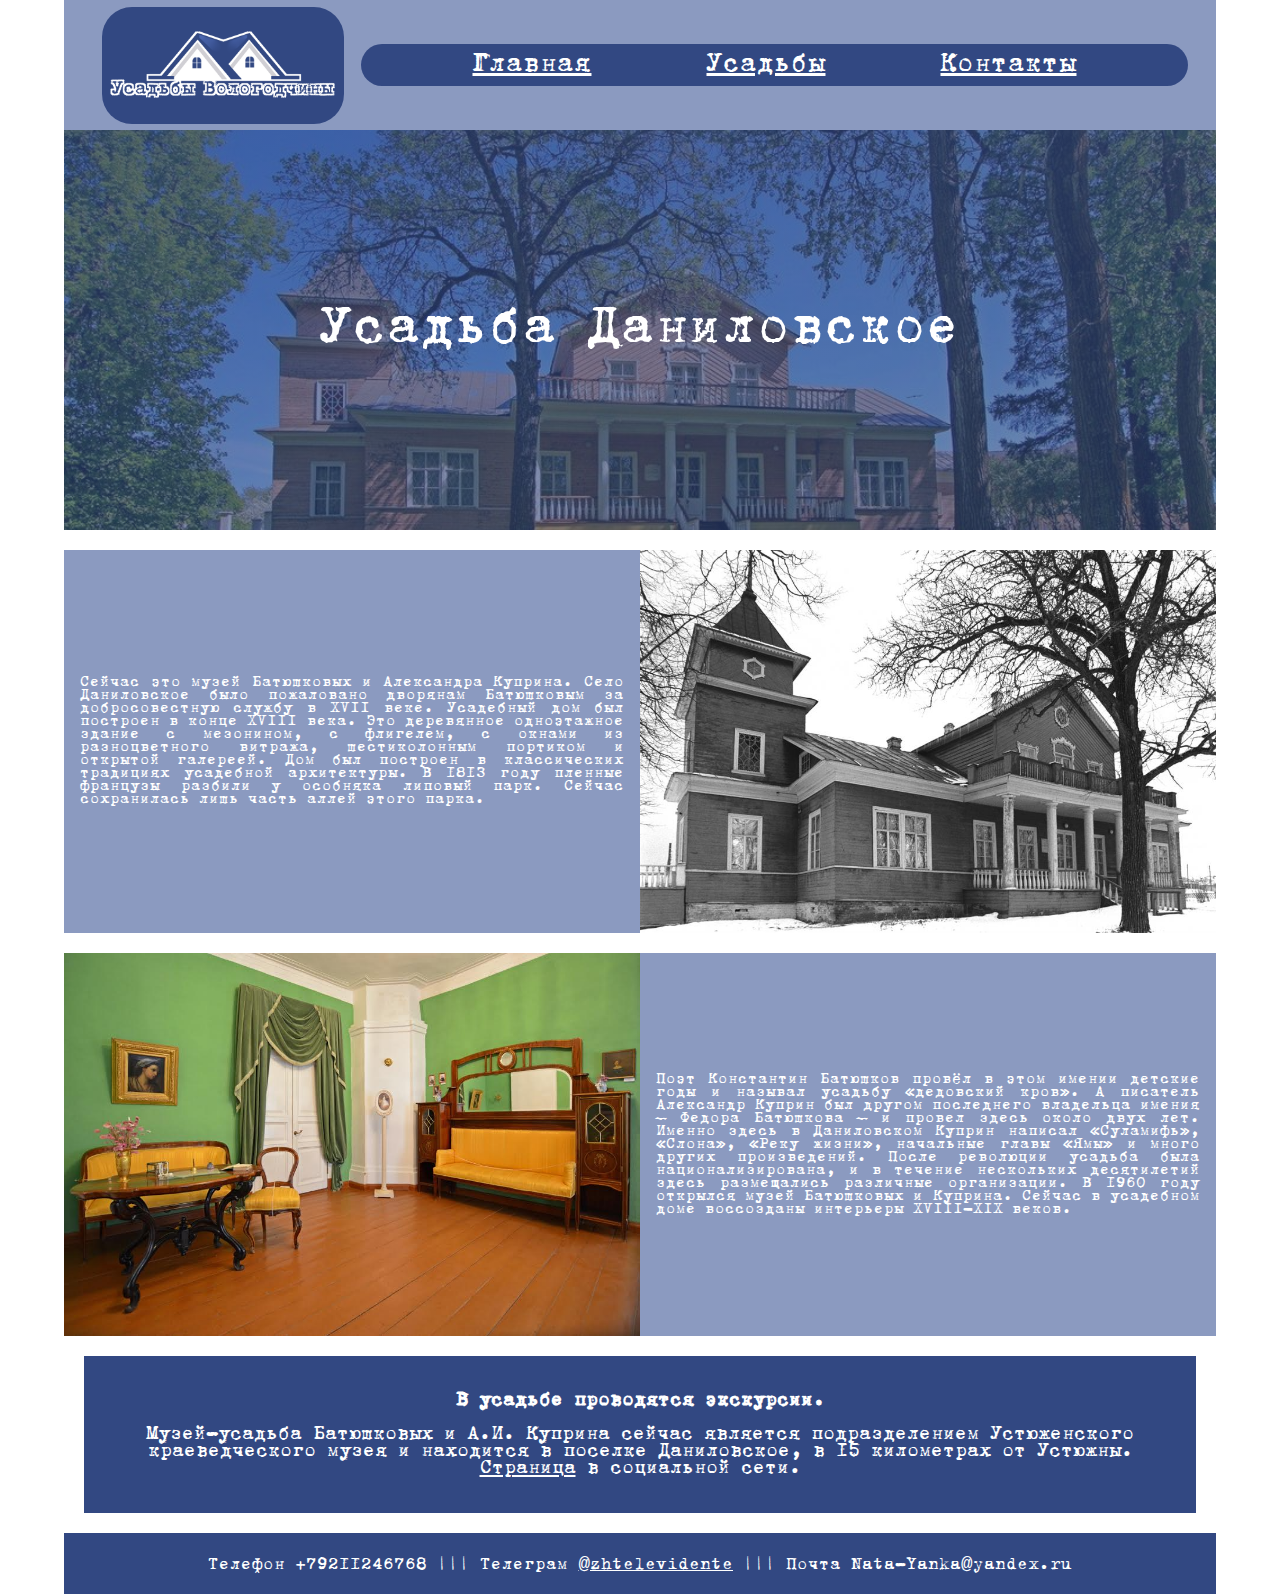
<file: 3. даниловское/сам блок.html>
<!DOCTYPE html PUBLIC>
<html> 
<head>
   <link rel="stylesheet" href="../сам стиль.css">
   <meta charset="utf-8">
   <title>Усадьбы Вологодчины</title>
   

<script src="http://ajax.googleapis.com/ajax/libs/jquery/1.7.1/jquery.min.js"></script>
<script type="text/javascript">
   $(function() {
   $(window).scroll(function() {
   if($(this).scrollTop() != 0) {
   $('#toTop').fadeIn();
   } else {
   $('#toTop').fadeOut();
   }
   });
   $('#toTop').click(function() {
   $('body,html').animate({scrollTop:0},800);
   });
   });
</script>
</head>


<body>

<header>
    <div>
    <img src = "логообв.png" class="logo">
    </div>
        
    <nav class="navig">
        <a href = "../index.html" class="menu">Главная</a>
        <a href = "../katalog.html" class="menu">Усадьбы</a>
        <a href="#vniz" class="menu">Контакты</a>
    </nav>

</header>

<div class="help">
    <div class="fotka3">
        <p class="sosis">Усадьба Даниловское</p>
    </div>

    <div class="yes">
        <div class="levo2">
            <p class="info-text">
                Сейчас это музей Батюшковых и Александра Куприна. 

                Село Даниловское было пожаловано дворянам Батюшковым за добросовестную службу в XVII веке. Усадебный дом был построен в конце XVIII века. Это деревянное одноэтажное здание с мезонином, с флигелем, с окнами из разноцветного витража, шестиколонным портиком и открытой галереей. Дом был построен в классических традициях усадебной архитектуры.

                В 1813 году пленные французы разбили у особняка липовый парк. Сейчас сохранилась лишь часть аллей этого парка. 
            </p>
        </div>
        <div class="pravo2">
            <img src = "данил1.png" class='pekarn'>
        </div> 
    </div>

    <div class="yes">
        <div class="pravo2">
            <img src = "данил2.png" class='pekarn'>
        </div> 
        <div class="levo2">
            <p class="info-text">
                Поэт Константин Батюшков провёл в этом имении детские годы и называл усадьбу «дедовский кров». А писатель Александр Куприн был другом последнего владельца имения – Федора Батюшкова – и провел здесь около двух лет. Именно здесь в Даниловском Куприн написал «Суламифь», «Слона», «Реку жизни», начальные главы «Ямы» и много других произведений. 
                После революции усадьба была национализирована, и в течение нескольких десятилетий здесь размещались различные организации. В 1960 году открылся музей Батюшковых и Куприна.

                Сейчас в усадебном доме воссозданы интерьеры XVIII-XIX веков.
            </p>
        </div>
    </div>
    <div class="niz">
        <p class="niztext">
        <b>В усадьбе проводятся экскурсии.</b>
        <br><br>
        Музей-усадьба Батюшковых и А.И. Куприна сейчас является подразделением Устюженского краеведческого музея и находится в поселке Даниловское, в 15 километрах от Устюжны. <a href="https://vk.com/batyuskov" class="hyper">Страница</a> в социальной сети.
        </p>
    </div>
<!--
    <div class="info">
        <div class="big">
            <p>
            В XIX веке на территории Вологодской губернии насчитывалось более двухсот усадеб. После революции новое правительство национализировало это имущество. Часть усадеб приспособили под социальные объекты или разделили на множество жилых квартир. Но многие попросту снесли, либо разграбили, и они подверглись запустению. 

            В последние десятилетия в Вологодской области появились примеры реставрации усадебных комплексов и благоустройства парковых территорий. В некоторых случаях удалось сохранить не только барский дом, но также бытовые постройки и парк. Проект «Усадьбы Вологодчины», реализуемый в регионе, призван повысить интерес к усадьбам как туристическим объектам и главным достопримечательностям области.
            </p>
        </div>
        <div class="smol">
            <img src = "гальских.jpg" class='pekarn'>
        </div> 
    </div>-->

</div>

<a name="vniz"></a>
<div class="footer">
    <p>Телефон +79211246768 ||| Телеграм <a href="https://t.me/zhtelevidente" class="hyper2">@zhtelevidente</a> ||| Почта Nata-Yanka@yandex.ru</p>
</div>
<div ID = "toTop">Наверх</div>
</body>

</html>
</file>
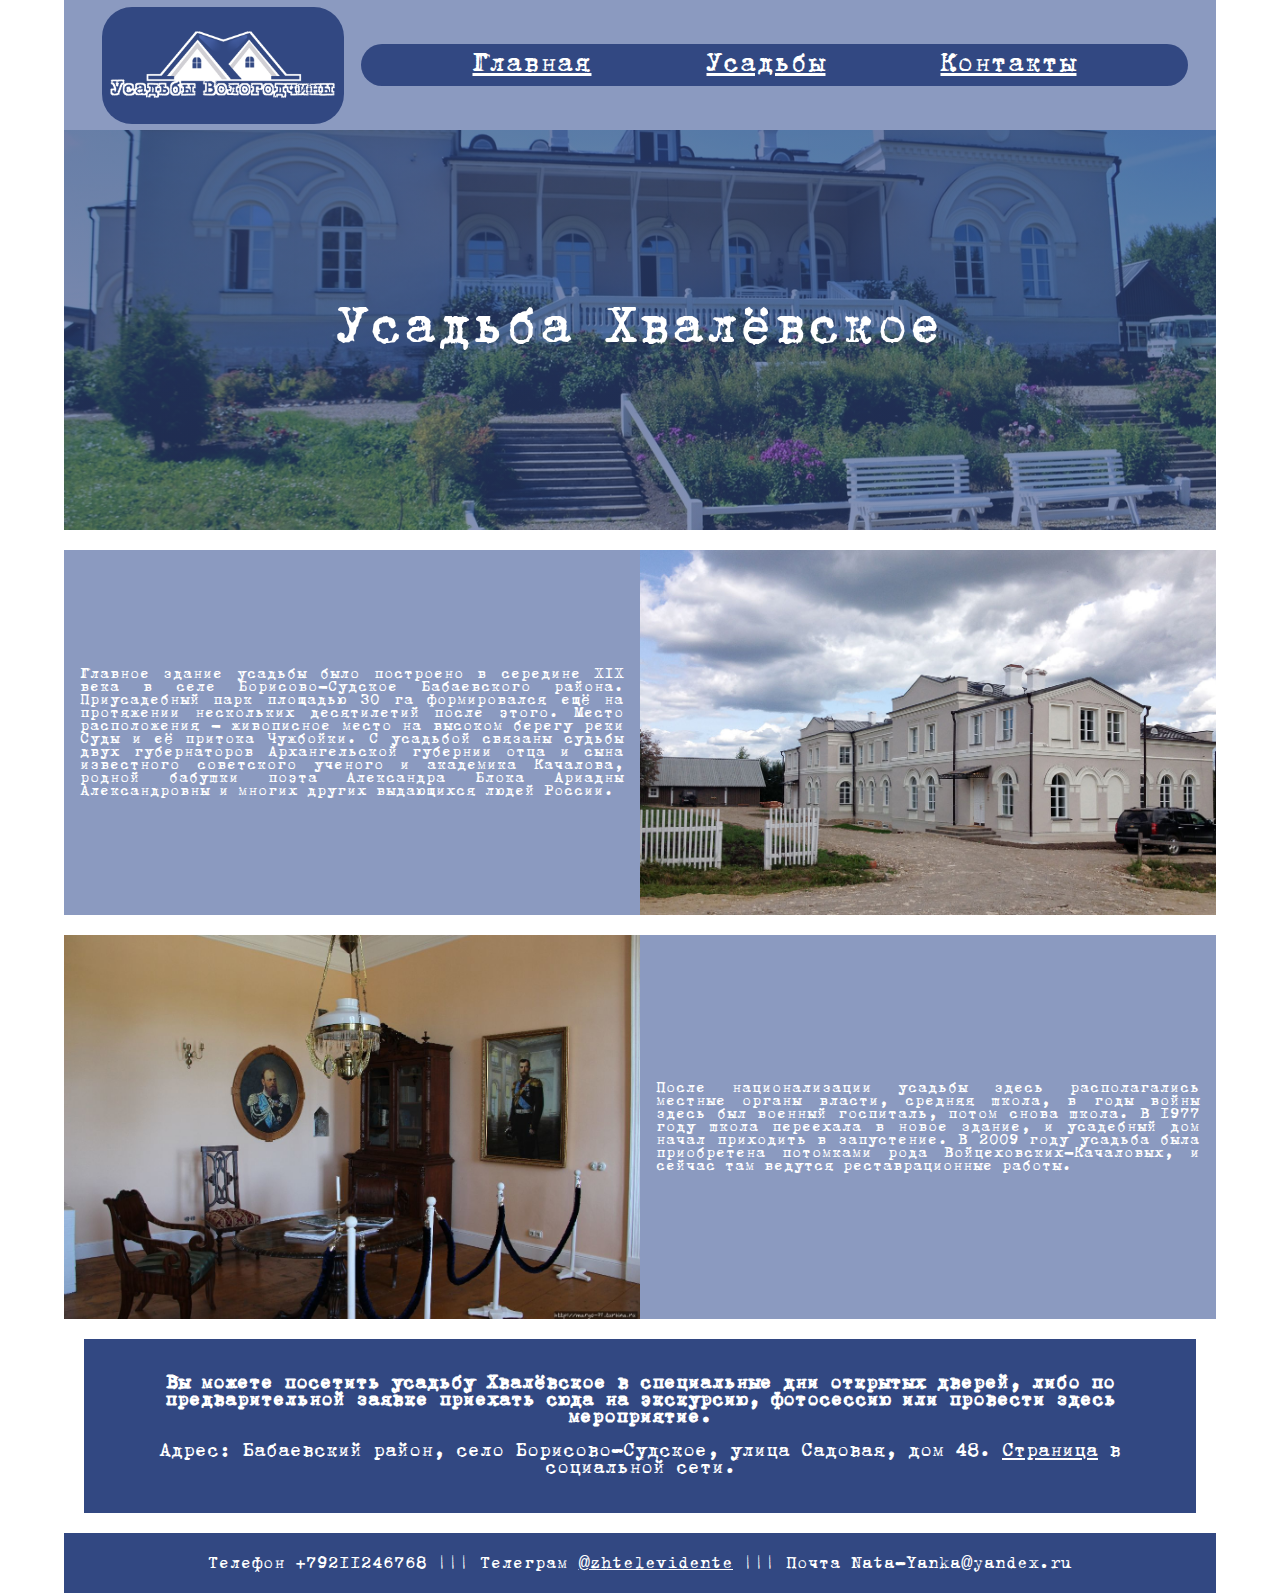
<file: 4. хвалёвское/сам блок.html>
<!DOCTYPE html PUBLIC>
<html> 
<head>
   <link rel="stylesheet" href="../сам стиль.css">
   <meta charset="utf-8">
   <title>Усадьбы Вологодчины</title>
   

<script src="http://ajax.googleapis.com/ajax/libs/jquery/1.7.1/jquery.min.js"></script>
<script type="text/javascript">
   $(function() {
   $(window).scroll(function() {
   if($(this).scrollTop() != 0) {
   $('#toTop').fadeIn();
   } else {
   $('#toTop').fadeOut();
   }
   });
   $('#toTop').click(function() {
   $('body,html').animate({scrollTop:0},800);
   });
   });
</script>
</head>


<body>

<header>
    <div>
    <img src = "логообв.png" class="logo">
    </div>
        
    <nav class="navig">
        <a href = "../index.html" class="menu">Главная</a>
        <a href = "../katalog.html" class="menu">Усадьбы</a>
        <a href="#vniz" class="menu">Контакты</a>
    </nav>

</header>

<div class="help">
    <div class="fotka4">
        <p class="sosis">Усадьба Хвалёвское</p>
    </div>

    <div class="yes">
        <div class="levo2">
            <p class="info-text">
                Главное здание усадьбы было построено в середине XIX века в селе Борисово-Судское Бабаевского района. Приусадебный парк площадью 30 га формировался ещё на протяжении нескольких десятилетий после этого. Место расположения - живописное место на высоком берегу реки Суды и её притока Чужбойки.

                С усадьбой связаны судьбы двух губернаторов Архангельской губернии отца и сына известного советского ученого и академика Качалова, родной бабушки поэта Александра Блока Ариадны Александровны и многих других выдающихся людей России.
            </p>
        </div>
        <div class="pravo2">
            <img src = "хвал1.png" class='pekarn'>
        </div> 
    </div>

    <div class="yes">
        <div class="pravo2">
            <img src = "хвал2.png" class='pekarn'>
        </div> 
        <div class="levo2">
            <p class="info-text">
                После национализации усадьбы здесь располагались местные органы власти, средняя школа, в годы войны здесь был военный госпиталь, потом снова школа. В 1977 году школа переехала в новое здание, и усадебный дом начал приходить в запустение.

                В 2009 году усадьба была приобретена потомками рода Войцеховских-Качаловых, и сейчас там ведутся реставрационные работы.
            </p>
        </div>
    </div>
    <div class="niz">
        <p class="niztext">
        <b>Вы можете посетить усадьбу Хвалёвское в специальные дни открытых дверей, либо по предварительной заявке приехать сюда на экскурсию, фотосессию или провести здесь мероприятие.</b>
        <br><br>
        Адрес: Бабаевский район, село Борисово-Судское, улица Садовая, дом 48. <a href="https://vk.com/hvalevskoe" class="hyper">Страница</a> в социальной сети.</p>
    </div>
<!--
    <div class="info">
        <div class="big">
            <p>
            В XIX веке на территории Вологодской губернии насчитывалось более двухсот усадеб. После революции новое правительство национализировало это имущество. Часть усадеб приспособили под социальные объекты или разделили на множество жилых квартир. Но многие попросту снесли, либо разграбили, и они подверглись запустению. 

            В последние десятилетия в Вологодской области появились примеры реставрации усадебных комплексов и благоустройства парковых территорий. В некоторых случаях удалось сохранить не только барский дом, но также бытовые постройки и парк. Проект «Усадьбы Вологодчины», реализуемый в регионе, призван повысить интерес к усадьбам как туристическим объектам и главным достопримечательностям области.
            </p>
        </div>
        <div class="smol">
            <img src = "гальских.jpg" class='pekarn'>
        </div> 
    </div>-->

</div>

<a name="vniz"></a>
<div class="footer">
    <p>Телефон +79211246768 ||| Телеграм <a href="https://t.me/zhtelevidente" class="hyper2">@zhtelevidente</a> ||| Почта Nata-Yanka@yandex.ru</p>
</div>
<div ID = "toTop">Наверх</div>
</body>

</html>
</file>
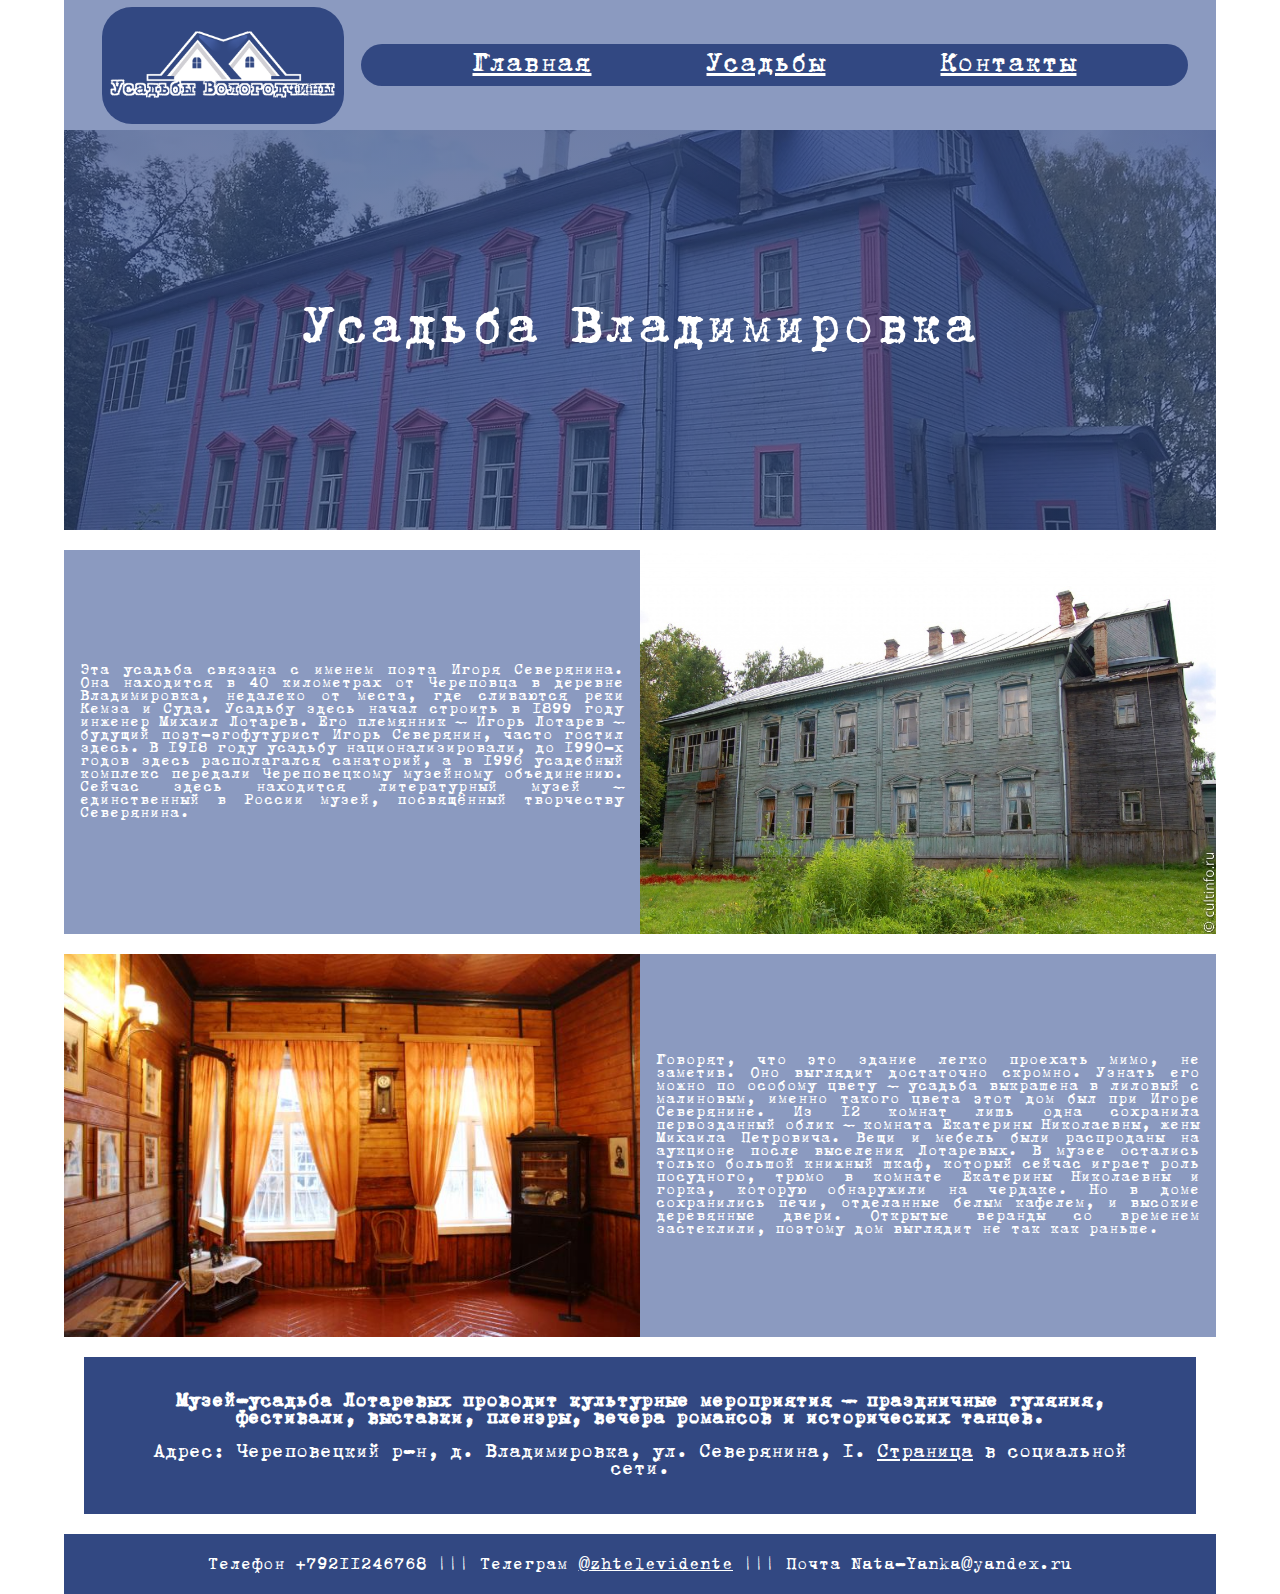
<file: 5. владимировка/сам блок.html>
<!DOCTYPE html PUBLIC>
<html> 
<head>
   <link rel="stylesheet" href="../сам стиль.css">
   <meta charset="utf-8">
   <title>Усадьбы Вологодчины</title>
   

<script src="http://ajax.googleapis.com/ajax/libs/jquery/1.7.1/jquery.min.js"></script>
<script type="text/javascript">
   $(function() {
   $(window).scroll(function() {
   if($(this).scrollTop() != 0) {
   $('#toTop').fadeIn();
   } else {
   $('#toTop').fadeOut();
   }
   });
   $('#toTop').click(function() {
   $('body,html').animate({scrollTop:0},800);
   });
   });
</script>
</head>


<body>

<header>
    <div>
    <img src = "логообв.png" class="logo">
    </div>
        
    <nav class="navig">
        <a href = "../index.html" class="menu">Главная</a>
        <a href = "../katalog.html" class="menu">Усадьбы</a>
        <a href="#vniz" class="menu">Контакты</a>
    </nav>

</header>

<div class="help">
    <div class="fotka5">
        <p class="sosis">Усадьба Владимировка</p>
    </div>

    <div class="yes">
        <div class="levo2">
            <p class="info-text">
                Эта усадьба связана с именем поэта Игоря Северянина. Она находится в 40 километрах от Череповца в деревне Владимировка, недалеко от места, где сливаются реки Кемза и Суда. 

                Усадьбу здесь начал строить в 1899 году инженер Михаил Лотарев. Его племянник – Игорь Лотарев – будущий поэт-эгофутурист Игорь Северянин, часто гостил здесь. 
                В 1918 году усадьбу национализировали, до 1990-х годов здесь располагался санаторий, а в 1996 усадебный комплекс передали Череповецкому музейному объединению. Сейчас здесь находится литературный музей – единственный в России музей, посвящённый творчеству Северянина.
            </p>
        </div>
        <div class="pravo2">
            <img src = "влад1.png" class='pekarn'>
        </div> 
    </div>

    <div class="yes">
        <div class="pravo2">
            <img src = "влад2.png" class='pekarn'>
        </div> 
        <div class="levo2">
            <p class="info-text">
                Говорят, что это здание легко проехать мимо, не заметив. Оно выглядит достаточно скромно. Узнать его можно по особому цвету – усадьба выкрашена в лиловый с малиновым, именно такого цвета этот дом был при Игоре Северянине.

                Из 12 комнат лишь одна сохранила первозданный облик – комната Екатерины Николаевны, жены Михаила Петровича. Вещи и мебель были распроданы на аукционе после выселения Лотаревых. В музее остались только большой книжный шкаф, который сейчас играет роль посудного, трюмо в комнате Екатерины Николаевны и горка, которую обнаружили на чердаке. Но в доме сохранились печи, отделанные белым кафелем, и высокие деревянные двери. Открытые веранды со временем застеклили, поэтому дом выглядит не так как раньше.
            </p>
        </div>
    </div>
    <div class="niz">
        <p class="niztext">
        <b>Музей-усадьба Лотаревых проводит культурные мероприятия – праздничные гуляния, фестивали, выставки, пленэры, вечера романсов и исторических танцев.</b>
        <br><br>
        Адрес: Череповецкий р-н, д. Владимировка, ул. Северянина, 1. <a href="https://vk.com/club139104104" class="hyper">Страница</a> в социальной сети.</p>
    </div>
<!--
    <div class="info">
        <div class="big">
            <p>
            В XIX веке на территории Вологодской губернии насчитывалось более двухсот усадеб. После революции новое правительство национализировало это имущество. Часть усадеб приспособили под социальные объекты или разделили на множество жилых квартир. Но многие попросту снесли, либо разграбили, и они подверглись запустению. 

            В последние десятилетия в Вологодской области появились примеры реставрации усадебных комплексов и благоустройства парковых территорий. В некоторых случаях удалось сохранить не только барский дом, но также бытовые постройки и парк. Проект «Усадьбы Вологодчины», реализуемый в регионе, призван повысить интерес к усадьбам как туристическим объектам и главным достопримечательностям области.
            </p>
        </div>
        <div class="smol">
            <img src = "гальских.jpg" class='pekarn'>
        </div> 
    </div>-->

</div>

<a name="vniz"></a>
<div class="footer">
    <p>Телефон +79211246768 ||| Телеграм <a href="https://t.me/zhtelevidente" class="hyper2">@zhtelevidente</a> ||| Почта Nata-Yanka@yandex.ru</p>
</div>
<div ID = "toTop">Наверх</div>
</body>

</html>
</file>
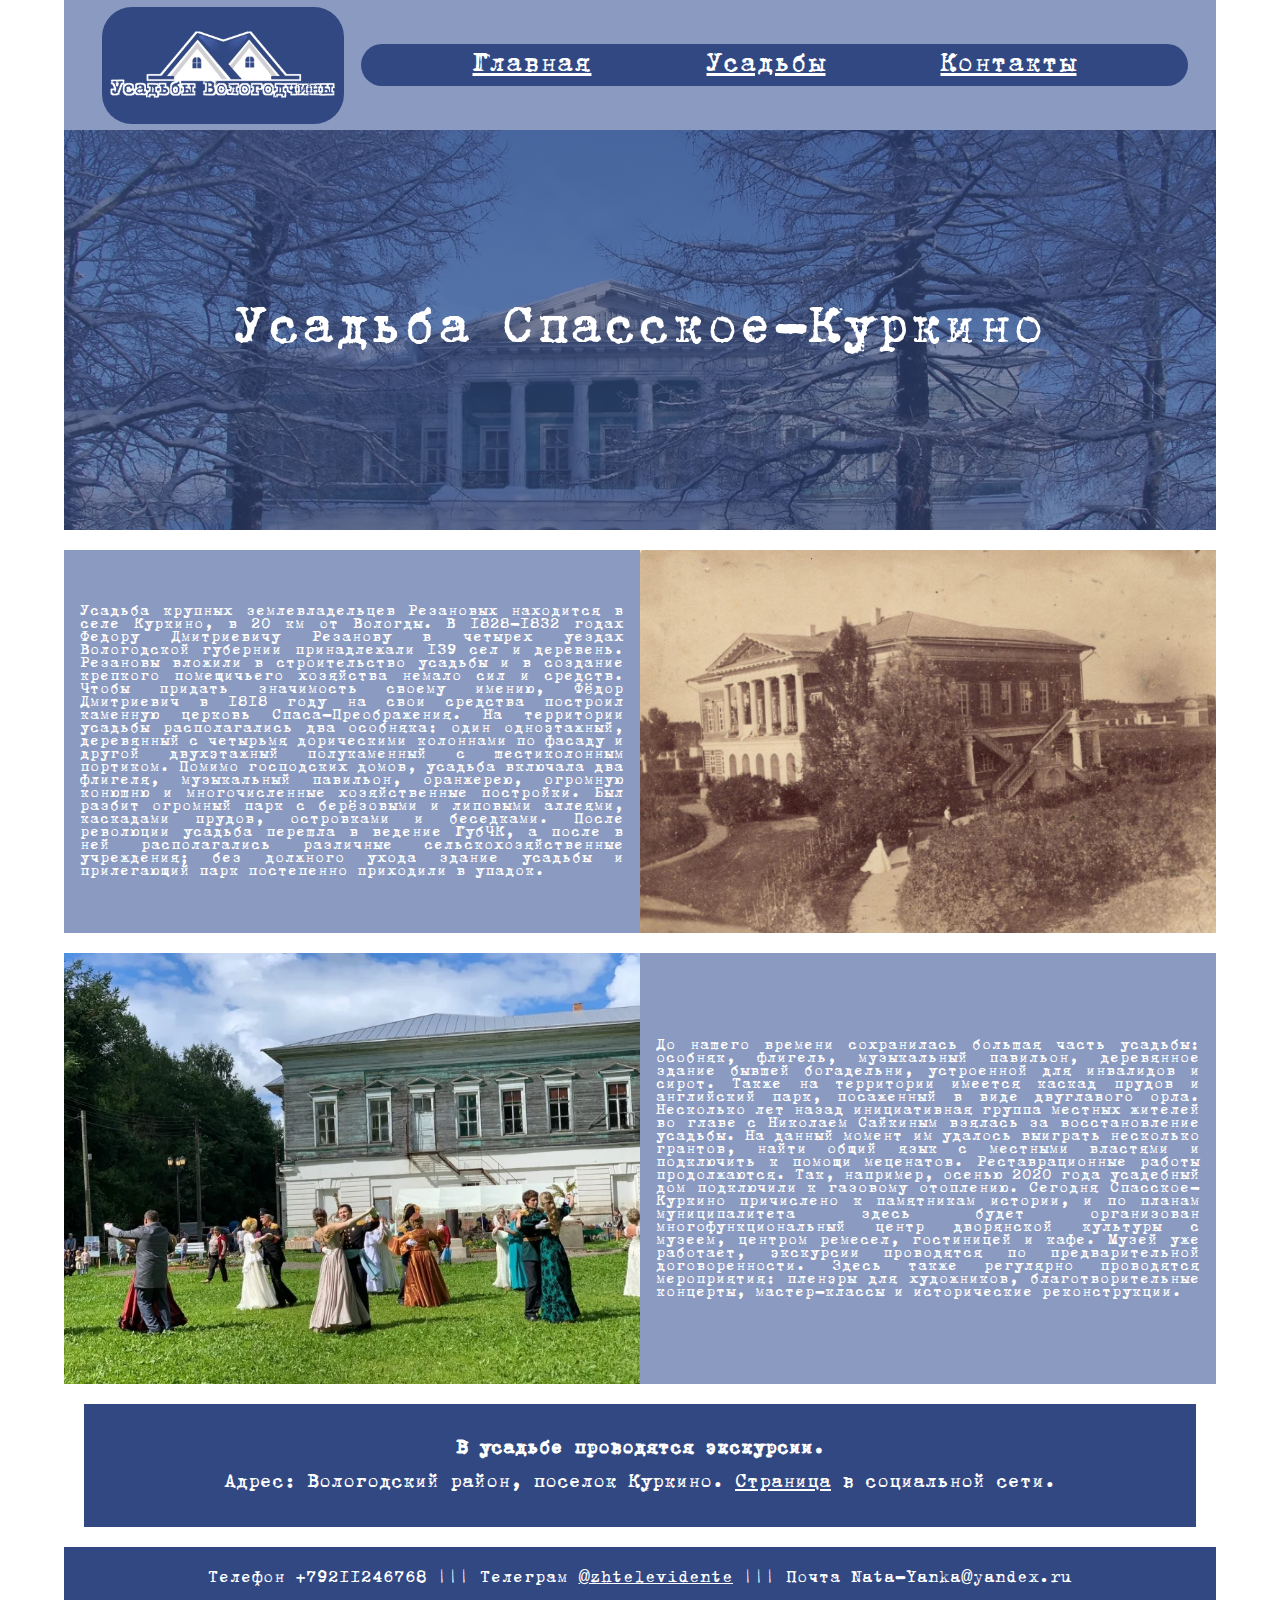
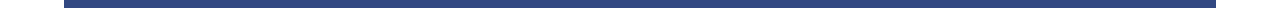
<file: 7. спасское-куркино/сам блок.html>
<!DOCTYPE html PUBLIC>
<html> 
<head>
   <link rel="stylesheet" href="../сам стиль.css">
   <meta charset="utf-8">
   <title>Усадьбы Вологодчины</title>
   

<script src="http://ajax.googleapis.com/ajax/libs/jquery/1.7.1/jquery.min.js"></script>
<script type="text/javascript">
   $(function() {
   $(window).scroll(function() {
   if($(this).scrollTop() != 0) {
   $('#toTop').fadeIn();
   } else {
   $('#toTop').fadeOut();
   }
   });
   $('#toTop').click(function() {
   $('body,html').animate({scrollTop:0},800);
   });
   });
</script>
</head>


<body>

<header>
    <div>
    <img src = "логообв.png" class="logo">
    </div>
        
    <nav class="navig">
        <a href = "../index.html" class="menu">Главная</a>
        <a href = "../katalog.html" class="menu">Усадьбы</a>
        <a href="#vniz" class="menu">Контакты</a>
    </nav>

</header>

<div class="help">
    <div class="fotka7">
        <p class="sosis">Усадьба Спасское-Куркино</p>
    </div>

    <div class="yes">
        <div class="levo2">
            <p class="info-text">
                Усадьба крупных землевладельцев Резановых находится в селе Куркино, в 20 км от Вологды. В 1828-1832 годах Федору Дмитриевичу Резанову в четырех уездах Вологодской губернии принадлежали 139 сел и деревень. Резановы вложили в строительство усадьбы и в создание крепкого помещичьего хозяйства немало сил и средств.

                Чтобы придать значимость своему имению, Фёдор Дмитриевич в 1818 году на свои средства построил каменную церковь Спаса-Преображения.

                На территории усадьбы располагались два особняка: один одноэтажный, деревянный с четырьмя дорическими колоннами по фасаду и другой двухэтажный полукаменный с шестиколонным портиком. Помимо господских домов, усадьба включала два флигеля, музыкальный павильон, оранжерею, огромную конюшню и многочисленные хозяйственные постройки. Был разбит огромный парк с берёзовыми и липовыми аллеями, каскадами прудов, островками и беседками.

                После революции усадьба перешла в ведение ГубЧК, а после в ней располагались различные сельскохозяйственные учреждения; без должного ухода здание усадьбы и прилегающий парк постепенно приходили в упадок.
            </p>
        </div>
        <div class="pravo2">
            <img src = "спас1.png" class='pekarn'>
        </div> 
    </div>

    <div class="yes">
        <div class="pravo2">
            <img src = "спас2.png" class='pekarn'>
        </div> 
        <div class="levo2">
            <p class="info-text">
                До нашего времени сохранилась большая часть усадьбы: особняк, флигель, музыкальный павильон, деревянное здание бывшей богадельни, устроенной для инвалидов и сирот. Также на территории имеется каскад прудов и английский парк, посаженный в виде двуглавого орла.

                Несколько лет назад инициативная группа местных жителей во главе с Николаем Сайкиным взялась за восстановление усадьбы. На данный момент им удалось выиграть несколько грантов, найти общий язык с местными властями и подключить к помощи меценатов. 

                Реставрационные работы продолжаются. Так, например, осенью 2020 года усадебный дом подключили к газовому отоплению.

                Сегодня Спасское-Куркино причислено к памятникам истории, и по планам муниципалитета здесь будет организован многофункциональный центр дворянской культуры с музеем, центром ремесел, гостиницей и кафе. Музей уже работает, экскурсии проводятся по предварительной договоренности. Здесь также регулярно проводятся мероприятия: пленэры для художников, благотворительные концерты, мастер-классы и исторические реконструкции.
            </p>
        </div>
    </div>
    <div class="niz">
        <p class="niztext">
        <b>В усадьбе проводятся экскурсии.</b>
        <br><br>
        Адрес: Вологодский район, поселок Куркино. <a href="https://vk.com/kurkino_estate" class="hyper">Страница</a> в социальной сети.</p>
    </div>
<!--
    <div class="info">
        <div class="big">
            <p>
            В XIX веке на территории Вологодской губернии насчитывалось более двухсот усадеб. После революции новое правительство национализировало это имущество. Часть усадеб приспособили под социальные объекты или разделили на множество жилых квартир. Но многие попросту снесли, либо разграбили, и они подверглись запустению. 

            В последние десятилетия в Вологодской области появились примеры реставрации усадебных комплексов и благоустройства парковых территорий. В некоторых случаях удалось сохранить не только барский дом, но также бытовые постройки и парк. Проект «Усадьбы Вологодчины», реализуемый в регионе, призван повысить интерес к усадьбам как туристическим объектам и главным достопримечательностям области.
            </p>
        </div>
        <div class="smol">
            <img src = "гальских.jpg" class='pekarn'>
        </div> 
    </div>-->

</div>

<a name="vniz"></a>
<div class="footer">
    <p>Телефон +79211246768 ||| Телеграм <a href="https://t.me/zhtelevidente" class="hyper2">@zhtelevidente</a> ||| Почта Nata-Yanka@yandex.ru</p>
</div>
<div ID = "toTop">Наверх</div>
</body>

</html>
</file>
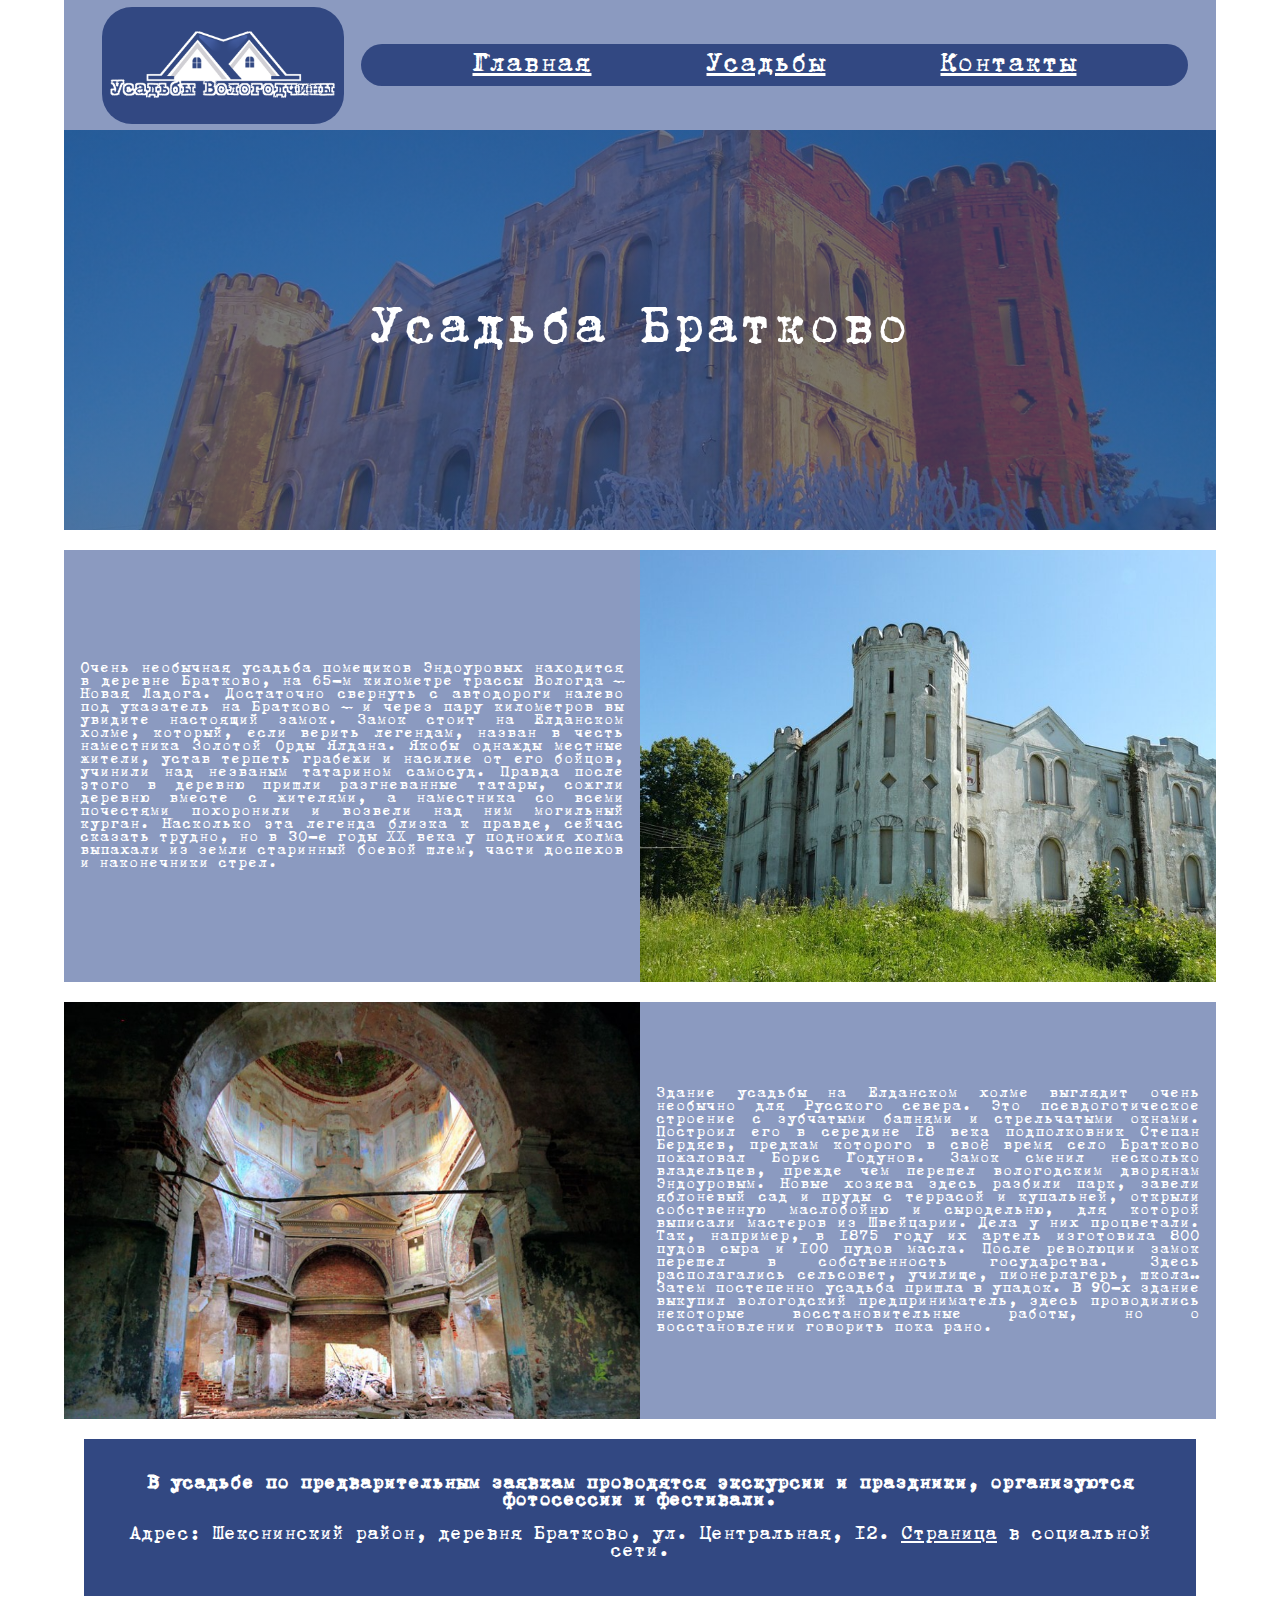
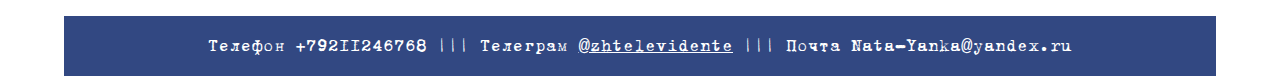
<file: 8. братково/сам блок.html>
<!DOCTYPE html PUBLIC>
<html> 
<head>
   <link rel="stylesheet" href="../сам стиль.css">
   <meta charset="utf-8">
   <title>Усадьбы Вологодчины</title>
   

<script src="http://ajax.googleapis.com/ajax/libs/jquery/1.7.1/jquery.min.js"></script>
<script type="text/javascript">
   $(function() {
   $(window).scroll(function() {
   if($(this).scrollTop() != 0) {
   $('#toTop').fadeIn();
   } else {
   $('#toTop').fadeOut();
   }
   });
   $('#toTop').click(function() {
   $('body,html').animate({scrollTop:0},800);
   });
   });
</script>
</head>


<body>

<header>
    <div>
    <img src = "логообв.png" class="logo">
    </div>
        
    <nav class="navig">
        <a href = "../index.html" class="menu">Главная</a>
        <a href = "../katalog.html" class="menu">Усадьбы</a>
        <a href="#vniz" class="menu">Контакты</a>
    </nav>

</header>

<div class="help">
    <div class="fotka8">
        <p class="sosis">Усадьба Братково</p>
    </div>

    <div class="yes">
        <div class="levo2">
            <p class="info-text">
                Очень необычная усадьба помещиков Эндоуровых находится в деревне Братково, на 65-м километре трассы Вологда – Новая Ладога. Достаточно свернуть с автодороги налево под указатель на Братково – и через пару километров вы увидите настоящий замок. 

                Замок стоит на Елданском холме, который, если верить легендам, назван в честь наместника Золотой Орды Ялдана. Якобы однажды местные жители, устав терпеть грабежи и насилие от его бойцов, учинили над незваным татарином самосуд. Правда после этого в деревню пришли разгневанные татары, сожгли деревню вместе с жителями, а наместника со всеми почестями похоронили и возвели над ним могильный курган. 

                Насколько эта легенда близка к правде, сейчас сказать трудно, но в 30-е годы XX века у подножия холма выпахали из земли старинный боевой шлем, части доспехов и наконечники стрел.
            </p>
        </div>
        <div class="pravo2">
            <img src = "брат1.png" class='pekarn'>
        </div> 
    </div>

    <div class="yes">
        <div class="pravo2">
            <img src = "брат2.png" class='pekarn'>
        </div> 
        <div class="levo2">
            <p class="info-text">
                Здание усадьбы на Елданском холме выглядит очень необычно для Русского севера. Это псевдоготическое строение с зубчатыми башнями и стрельчатыми окнами. Построил его в середине 18 века подполковник Степан Бердяев, предкам которого в своё время село Братково пожаловал Борис Годунов. 

                Замок сменил несколько владельцев, прежде чем перешел вологодским дворянам Эндоуровым. Новые хозяева здесь разбили парк, завели яблоневый сад и пруды с террасой и купальней, открыли собственную маслобойню и сыродельню, для которой выписали мастеров из Швейцарии. Дела у них процветали. Так, например, в 1875 году  их артель изготовила 800 пудов сыра и 100 пудов масла.
                
                После революции замок перешел в собственность государства. Здесь располагались сельсовет, училище, пионерлагерь, школа… Затем постепенно усадьба пришла в упадок. В 90-х здание выкупил вологодский предприниматель, здесь проводились некоторые восстановительные работы, но о восстановлении говорить пока рано.
            </p>
        </div>
    </div>
    <div class="niz">
        <p class="niztext">
        <b>В усадьбе по предварительным заявкам проводятся экскурсии и праздники, организуются фотосессии и фестивали.</b>
        <br><br>
        Адрес: Шекснинский район, деревня Братково, ул. Центральная, 12. <a href="https://vk.com/bratckovo" class="hyper">Страница</a> в социальной сети.</p>
    </div>
<!--
    <div class="info">
        <div class="big">
            <p>
            В XIX веке на территории Вологодской губернии насчитывалось более двухсот усадеб. После революции новое правительство национализировало это имущество. Часть усадеб приспособили под социальные объекты или разделили на множество жилых квартир. Но многие попросту снесли, либо разграбили, и они подверглись запустению. 

            В последние десятилетия в Вологодской области появились примеры реставрации усадебных комплексов и благоустройства парковых территорий. В некоторых случаях удалось сохранить не только барский дом, но также бытовые постройки и парк. Проект «Усадьбы Вологодчины», реализуемый в регионе, призван повысить интерес к усадьбам как туристическим объектам и главным достопримечательностям области.
            </p>
        </div>
        <div class="smol">
            <img src = "гальских.jpg" class='pekarn'>
        </div> 
    </div>-->

</div>

<a name="vniz"></a>
<div class="footer">
    <p>Телефон +79211246768 ||| Телеграм <a href="https://t.me/zhtelevidente" class="hyper2">@zhtelevidente</a> ||| Почта Nata-Yanka@yandex.ru</p>
</div>
<div ID = "toTop">Наверх</div>
</body>

</html>
</file>
<file: сам стиль.css>
@font-face {
	font-family: 'B52';
	font-style: normal;
	font-weight: normal;
	src: local('B52'),
		url('B52.woff') format('woff'),
		url('B52.ttf') format('ttf'),
		url('B52.eot') format('eot');
}

body {
  margin: 0;
  margin-right: 5%;
  margin-left: 5%;
  display: flex;
  flex-direction: column;
}

/* ШАПКА */

header {
  display: flex;
  justify-content: space-around;
  align-items: center;
  width: 100%;
  background-color: #8B9AC0;
  height: 130px;
}

#toTop {
  background:#324882;
  text-align:center;
  padding:5px;
  position: fixed;
  bottom: 10px; /* отступ кнопки от нижнего края страницы*/
  right: 10px;
  cursor: pointer;
  display: none;
  text-decoration: none;
  font-family: B52, Courier New, Helvetica;
  font-size: 2vw;
  margin: 15px;
  color: #fff;
  text-align: center;
  border-radius: 30px;
  padding: 5px 15px;
  border: 3px solid;
  }

nav {
  width: 70%;
  padding: 10px;
  background-color: #324882;
  border-radius: 30px;
}

.navig {
    text-decoration: none;
    font-family: B52, Courier New, Helvetica;
    font-size: 30px;
    margin: 15px;
    color: #fff;
    text-align: center;
}

.menu{
  margin: 0 35px 0 35px;
  padding: 0 15px 0 15px;
  height: 35px;
  color: #fff;
  border-radius: 30px;
  text-align: center;
}

.menu:hover {
  color: #ffffff;
  background-color: rgb(139, 154, 192, 0.35);
}

.menu:active{
  color: #324882;
}

.logo {
   height: 90%;
   display: block;
   margin: 10%;
   background-color: #324882;
   border-radius: 30px;
}

    
    /* СЕРЕДИНА */
.info {
    display: flex;
    align-items: center;
    background-color: #324882;
    margin-top: 2%;
}

.pekarn {
  max-width: 100%;
}

.levo {
    width: 100%; 
}

.pravo {
    vertical-align: auto;
    width: 100%;
  }

.info-text {
    font-family: B52, Courier New, Helvetica;
    font-size: 22px;
    margin: 16px;
    text-align: justify;
    color:#ffffff;
    word-wrap: break-word;
    overflow-wrap: break-word;
}

h3 {
  color: white;
  text-align: center;
  font-family: B52, Courier New, Helvetica;
}

.recept {
  width: 32%;
  text-align: center;
  display: block;
  background-color: #8B9AC0;
}

.navig2 {
  text-align: center;
  text-decoration: none;
  font-family: B52, Courier New, Helvetica;
  font-size: 1.5vw;
  color: #fff;
  margin: auto;
  margin-bottom: 10px;
  border: 4px solid #8B9AC0;
}

.menu2{
  color: #fff;
  border-radius: 30px;
  text-align: center;
}

.menu2:hover {
  color: #ffffff;
  background-color: rgb(139, 154, 192, 0.35);
}

.menu2:active{
  color: #324882;
}

.bloki {
  display: flex;
  justify-content: space-between;
  margin-top: 2%;
}

.bloki-image {
  width: 95%;
  margin-top: 15px;
  margin-bottom: 10px;
}

.karta {
  margin-bottom: 2%;
  margin-top: 2%;
}

.footer {
  background-color: #324882;
  flex: 0;
  font-family: B52, Courier New, Helvetica;
  color: white;
  text-align: center;
  font-size: 1.5vw;
}

.hyper2 {
  font-family: B52, Courier New, Helvetica;
  color: white;
  text-align: center;
  font-size: 1.5vw;
}

/*УЖЕ САМИ УСАДЬБЫ*/

.fotka {
  background-image: linear-gradient(to top, rgba(50, 72, 130, 0.6), rgba(50, 72, 130, 0.7)), url("гальских.jpg");
  background-size: cover;
  background-position: center;
  display: flex;
  justify-content: center;
  align-items: center;
  height: 400px;
  margin-bottom: 20px;
}

.fotka2 {
  background-image: linear-gradient(to top, rgba(50, 72, 130, 0.6), rgba(50, 72, 130, 0.7)), url("брянча.jpg");
  background-size: cover;
  background-position: center;
  display: flex;
  justify-content: center;
  align-items: center;
  height: 400px;
  margin-bottom: 20px;
}

.fotka3 {
  background-image: linear-gradient(to top, rgba(50, 72, 130, 0.6), rgba(50, 72, 130, 0.7)), url("данил.png");
  background-size: cover;
  background-position: center;
  display: flex;
  justify-content: center;
  align-items: center;
  height: 400px;
  margin-bottom: 20px;
}

.fotka4 {
  background-image: linear-gradient(to top, rgba(50, 72, 130, 0.6), rgba(50, 72, 130, 0.7)), url("хвал.png");
  background-size: cover;
  background-position: center;
  display: flex;
  justify-content: center;
  align-items: center;
  height: 400px;
  margin-bottom: 20px;
}

.fotka5 {
  background-image: linear-gradient(to top, rgba(50, 72, 130, 0.6), rgba(50, 72, 130, 0.7)), url("влад.png");
  background-size: cover;
  background-position: center;
  display: flex;
  justify-content: center;
  align-items: center;
  height: 400px;
  margin-bottom: 20px;
}

.fotka6 {
  background-image: linear-gradient(to top, rgba(50, 72, 130, 0.6), rgba(50, 72, 130, 0.7)), url("котел.png");
  background-size: cover;
  background-position: center;
  display: flex;
  justify-content: center;
  align-items: center;
  height: 400px;
  margin-bottom: 20px;
}

.fotka7 {
  background-image: linear-gradient(to top, rgba(50, 72, 130, 0.6), rgba(50, 72, 130, 0.7)), url("спас.png");
  background-size: cover;
  background-position: center;
  display: flex;
  justify-content: center;
  align-items: center;
  height: 400px;
  margin-bottom: 20px;
}

.fotka8 {
  background-image: linear-gradient(to top, rgba(50, 72, 130, 0.6), rgba(50, 72, 130, 0.7)), url("брат.png");
  background-size: cover;
  background-position: center;
  display: flex;
  justify-content: center;
  align-items: center;
  height: 400px;
  margin-bottom: 20px;
}

.fotka9 {
  background-image: linear-gradient(to top, rgba(50, 72, 130, 0.6), rgba(50, 72, 130, 0.7)), url("булд.png");
  background-size: cover;
  background-position: center;
  display: flex;
  justify-content: center;
  align-items: center;
  height: 400px;
  margin-bottom: 20px;
}

.fotka10 {
  background-image: linear-gradient(to top, rgba(50, 72, 130, 0.6), rgba(50, 72, 130, 0.7)), url("позд.png");
  background-size: cover;
  background-position: center;
  display: flex;
  justify-content: center;
  align-items: center;
  height: 400px;
  margin-bottom: 20px;
}

.fotka11 {
  background-image: linear-gradient(to top, rgba(50, 72, 130, 0.6), rgba(50, 72, 130, 0.7)), url("юрово.png");
  background-size: cover;
  background-position: center;
  display: flex;
  justify-content: center;
  align-items: center;
  height: 400px;
  margin-bottom: 20px;
}

.fotka12 {
  background-image: linear-gradient(to top, rgba(50, 72, 130, 0.6), rgba(50, 72, 130, 0.7)), url("дудин.png");
  background-size: cover;
  background-position: center;
  display: flex;
  justify-content: center;
  align-items: center;
  height: 400px;
  margin-bottom: 20px;
}

.fotka13 {
  background-image: linear-gradient(to top, rgba(50, 72, 130, 0.6), rgba(50, 72, 130, 0.7)), url("волк.png");
  background-size: cover;
  background-position: center;
  display: flex;
  justify-content: center;
  align-items: center;
  height: 400px;
  margin-bottom: 20px;
}

.hide {
  width: 32%;
  /*box-shadow: 0px 0px 0px 2px #324882;*/
  text-align: center;
  margin: 10px;
  display: block;
  background-color: #ffffff;
  margin-bottom: 2%;
}

.yes {
  display: flex;
  align-items: center;
  margin: 20px 0px;
  background-color: #8B9AC0;
}

.info-text {
  font-family: B52, Courier New, Helvetica;
  font-size: 1.3vw;
  margin: 16px;
  text-align: justify;
  color:#ffffff;
  word-wrap: break-word;
  overflow-wrap: break-word;
}

.hyper {
    font-family: B52, Courier New, Helvetica;
    font-size: 22px;
    color: #fff;
    text-align: center;
    margin: 0px;
}

.levo2 {
  width: 100%;
}

.niz {
  align-items: center;
  background-color: #324882;
  padding: 20px;
  margin: 20px;
}

.niztext {
  font-family: B52, Courier New, Helvetica;
  font-size: 22px;
  margin: 16px;
  text-align: justify;
  color:#ffffff;
  text-align: center;
  vertical-align: middle;
}

.pravo2 {
  width: 100%;
    vertical-align: auto;
    background-color: #8B9AC0;
}

.sosis {
  font-family: B52, Courier New, Helvetica;
  font-size: 60px;
  margin: 16px;
  text-align: center;
  color:#ffffff;
}

.zagolovok {
  background-color: #324882;  
  font-family: B52, Courier New, Helvetica;
  color: white;
  text-align: center;
  font-size: 3vw;
  margin-top: 2%;
}

/* ХЗ ЧТО 

h2 {
    font-family: B52, Courier New, Helvetica;
  font-size: 20px;
  margin: 18px;
  font-weight: 600;
}

h3 {
    font-family: B52, Courier New, Helvetica;
  font-size: 20px;
  margin: 16px;
  font-weight: 600;
}

p {
    text-align: justify;
    font-family: B52, Courier New, Helvetica;
    font-size: 16px;
    margin-right: 20px;
}
</file>
